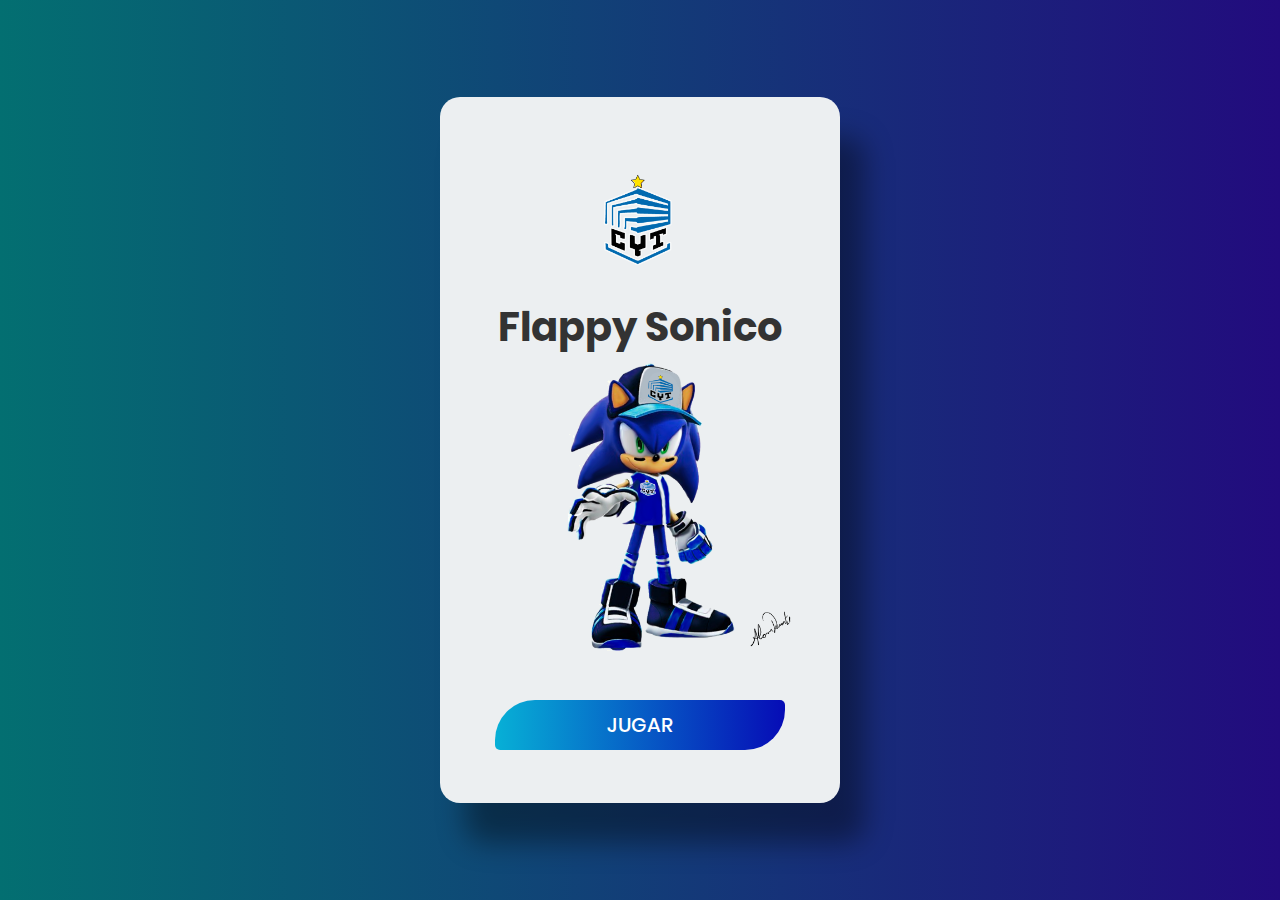
<file: index.html>
<!doctype html>
<html>
<head>
    <link rel="shortcut icon" href="#" />
    <!-- Required meta tags -->
    <meta charset="utf-8">
    <meta name="viewport" content="width=device-width, initial-scale=1, shrink-to-fit=no, user-scalable=no">
    <title>Flappy Sonico</title>
    <link rel="shortcut icon" href="img/cyt.png">
    <link rel="stylesheet" href="bootstrap/css/bootstrap.min.css">
    <link rel="stylesheet" href="estilos.css">
    <link rel="stylesheet" href="plugins/sweetalert2/sweetalert2.min.css">        
    
    <link rel="stylesheet" type="text/css" href="fuentes/iconic/css/material-design-iconic-font.min.css">
    
</head>

<body>
<style>
        .imagen-lateral {
            top: 5; /* Ajusta el valor según tus necesidades */
            left: 0;
            width: 80px; /* Ajusta el ancho según tus necesidades */
            height: auto; /* Ajusta la altura según tus necesidades */
            margin-bottom: 30px;
            margin-left: 35%;
            margin-right: auto;
        
        }
        .imagen-sonico {
            top: 5; /* Ajusta el valor según tus necesidades */
            left: 0;
            width: 300px; /* Ajusta el ancho según tus necesidades */
            height: auto; /* Ajusta la altura según tus necesidades */
            margin-bottom: 30px;
            margin-left: 2%;
            margin-right: auto;
        }
</style>
  <div class="container-login">
    
    <div class="wrap-login">
        <form class="login-form validate-form" id="formLogin" action="" method="post">
        <img src="img/cyt_bueno con estrella_b.png" alt="Imagen lateral" class="imagen-lateral">
            <span class="login-form-title">Flappy Sonico</span>
            
            <img src="img/alto_sonicad.png" alt="Imagen lateral" class="imagen-sonico">


        </form>  
        <div class="container-login-form-btn">
            <div class="wrap-login-form-btn">
                <div class="login-form-bgbtn"></div>

                <button id="game-button" class="login-form-btn">Jugar</button>

            
            </div>
        </div>
    </div>
  </div>     

  <script>
    // Función para manejar el evento click del botón
    function handleButtonClick() {
      console.log("a");
      window.location.href = "game.html";
    }

    // Agregar el evento click al botón
    var gameButton = document.getElementById('game-button');
    gameButton.addEventListener('click', handleButtonClick);
  </script>

</body>
</html>
</file>
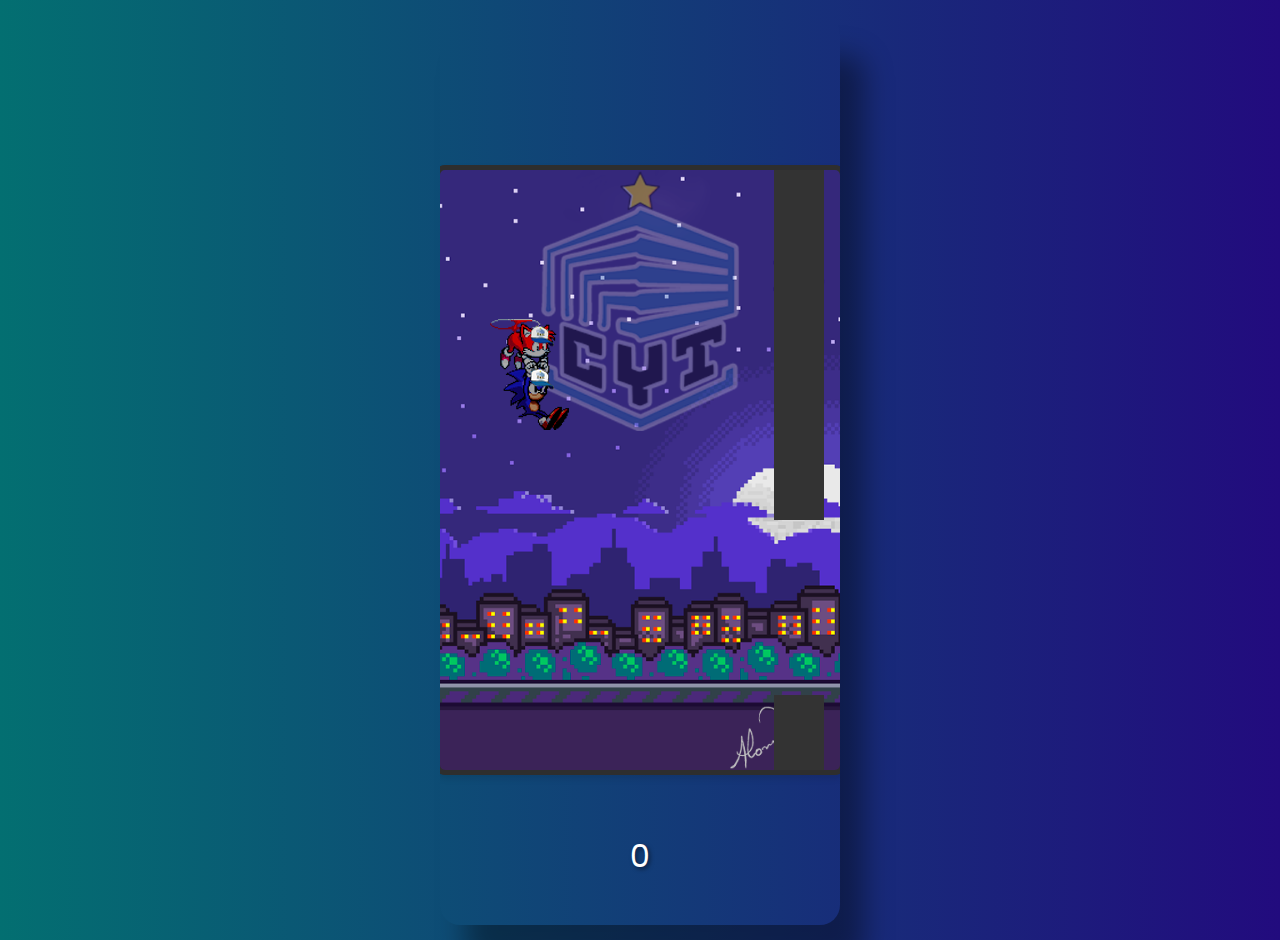
<file: game.html>
<!doctype html>
<html>
    <head>
        <link rel="shortcut icon" href="#" />
        <!-- Required meta tags -->
        <meta charset="utf-8">
        <meta name="viewport" content="width=device-width, initial-scale=1, shrink-to-fit=no, user-scalable=no">
        <title>Flappy Sonico</title>
        <link rel="shortcut icon" href="img/cyt.png">
        <link rel="stylesheet" href="bootstrap/css/bootstrap.min.css">
        <link rel="stylesheet" href="estilos.css">
        <link rel="stylesheet" href="plugins/sweetalert2/sweetalert2.min.css">        
        
        <link rel="stylesheet" type="text/css" href="fuentes/iconic/css/material-design-iconic-font.min.css">
        
    </head>
    
    <body>
    <style>
        .imagen-lateral {

            top: 5; /* Ajusta el valor según tus necesidades */
            left: 0;
            width: 300px; /* Ajusta el ancho según tus necesidades */
            height: auto; /* Ajusta la altura según tus necesidades */
            margin-bottom: 30px;
        }

        .button-reset {
            background-color: #2e2e2e;
            border: none;
            border-radius: 5px;
            color: #fff;
            cursor: pointer;
            font-size: 1em;
            padding: 15px 30px;
            box-shadow: 0 4px 6px rgba(0, 0, 0, 0.1);
            transition: all 0.25s ease;

        }
    </style>
      <div class="container-login">
        
        <div class="wrap-game">

                
                <!-- <div class="wrap-input100" data-validate = "Usuario incorrecto">
                    <input class="input100" type="text" id="usuario" name="usuario" placeholder="Usuario">
                    <span class="focus-efecto"></span>
                </div>
                
                <div class="wrap-input100" data-validate="Password incorrecto">
                    <input class="input100" type="password" id="password" name="password" placeholder="Password">
                    <span class="focus-efecto"></span>
                </div>
                 -->

                 <div class="container">
                    <div>
                    <div id="end-menu">
                        <h1>Termino</h1>
                        <p> Puntaje: <span id="end-score"></span></p>
                        <p> Mejor: <span id="best-score"></span></p>
                        <div class="container-login-form-btn">
                            <div class="wrap-login-form-btn">
                                <div class="login-form-bgbtn"></div>
                
                                <button id="restart-button"  class="login-form-btn">Reanudar</button >
                
                            
                            </div>
                        </div>
                        
                    </div>
            
                    <div id="game-container">
                        <div id="score-display">0</div>
                        <canvas id="game-canvas" width="400" height="600"></canvas>
                        
                    </div>
                </div>
                </div>
                




            
        </div>





    </div>     
        
        

     <script src="game.js"></script>    
    </body>
</html>
</file>
<file: estilos.css>
@font-face {
  font-family: Poppins-Regular;
  src: url('fuentes/poppins/Poppins-Regular.ttf'); 
}

@font-face {
  font-family: Poppins-Medium;
  src: url('fuentes/poppins/Poppins-Medium.ttf'); 
}

@font-face {
  font-family: Poppins-Bold;
  src: url('fuentes/poppins/Poppins-Bold.ttf'); 
}

@font-face {
  font-family: Poppins-SemiBold;
  src: url('fuentes/poppins/Poppins-SemiBold.ttf'); 
}

*{
	margin: 0px; 
	padding: 0px; 
	box-sizing: border-box;
}

body, html {
	height: 100%;
	font-family: Poppins-Regular, sans-serif;
}


input {
	outline: none;
	border: none;
}

button {
	outline: none !important;
	border: none;
	background: transparent;
}

button:hover {
	cursor: pointer;
}

/*-- contenedor del Login--*/

.container-login {
  width: 100%;  
  min-height: 100vh;
  display: -webkit-flex;
  display: flex;
  flex-wrap: wrap;
  justify-content: center;
  align-items: center;
  padding: 15px;
  background: -webkit-linear-gradient(to right, #08898b, #2207ba);
  background: linear-gradient(to right, #036f71, #220b7e);
}

.wrap-login {
  width: 400px;
  background: #eceff1;
  border-radius: 20px;
  overflow: hidden;
  padding: 77px 55px 53px 55px;
  -webkit-box-shadow: 25px 40px 28px 0px rgba(0, 0, 0, 0.38);
 /* box-shadow: eje-x | eje-y | blur-radius | color */
}

.wrap-game {
  width: 400px;
  /* background: #eceff1; */
  border-radius: 20px;
  overflow: hidden;
  padding: 5px 10px;
  opacity: 1;
  -webkit-box-shadow: 25px 40px 28px 0px rgba(0, 0, 0, 0.38);
 /* box-shadow: eje-x | eje-y | blur-radius | color */
}
/*----Formulario de user y password----*/

.login-form {
  width: 100%;
}

.login-form-title {
  display: block;
  font-family: Poppins-Bold;
  font-size: 40px;
  color: #333333;
  line-height: 1.5;
  text-align: center;
}


/*------------------------------------------------------------------
[ Input ]*/

.wrap-input100 {
  width: 100%;
  position: relative;
  border-bottom: 2px solid #adadad;
  margin-bottom: 37px;
}

.input100 {
  font-family: Poppins-Regular;
  font-size: 15px;
  color: #555555;
  line-height: 1.2;

  display: block;
  width: 100%;
  height: 45px;
  background: transparent;
  padding: 0 5px;
}

/*---------------------------------------------*/ 
.focus-efecto {
  position: absolute;
  display: block;
  width: 100%;
  height: 100%;
  top: 0;
  left: 0;
  pointer-events: none;
}

.focus-efecto::before {
  content: "";
  display: block;
  position: absolute;
  bottom: -2px;
  left: 0;
  width: 0;
  height: 4px; /*ancho de la linea que hace el efecto de barra de progeso en el input al hacer foco*/

  -webkit-transition: all 0.4s;
  -o-transition: all 0.4s;
  -moz-transition: all 0.4s;
  transition: all 0.4s;

  background: #6a7dfe;
  background: -webkit-linear-gradient(left, #036f71, #170997);
  background: -o-linear-gradient(left, #05657a, #1e13b0);
  background: -moz-linear-gradient(left, #015e72, #06088a);
  background: linear-gradient(left, #035f74, #1c056e);
}

.focus-efecto::after {
  font-family: Poppins-Regular;
  font-size: 15px;
  color: #999999;
  line-height: 1.2;

  content: attr(data-placeholder);
  display: block;
  width: 100%;
  position: absolute;
  top: 16px;
  left: 0px;
  padding-left: 5px;

  -webkit-transition: all 0.4s;
  -o-transition: all 0.4s;
  -moz-transition: all 0.4s;
  transition: all 0.4s;
}

.input100:focus + .focus-efecto::after {
  top: -15px;
}

.input100:focus + .focus-efecto::before {
  width: 100%;
}

.has-val.input100 + .focus-efecto::after {
  top: -15px;
}

.has-val.input100 + .focus-efecto::before {
  width: 100%;
}

/*---------------------------------------------*/


/*------------------------------------------------------------------
[ Button ]*/
.container-login-form-btn {
  display: -webkit-box;
  display: -webkit-flex;
  display: -moz-box;
  display: -ms-flexbox;
  display: flex;
  flex-wrap: wrap;
  justify-content: center;
  padding-top: 13px;
}

.wrap-login-form-btn {
  width: 100%;
  display: block;
  position: relative;
  z-index: 1;
  border-radius: 40px 5px;
  overflow: hidden;
  margin: 0 auto;
}

.login-form-bgbtn {
  position: absolute;
  z-index: -1;
  width: 300%;
  height: 100%;
  background: #a64bf4;
  background: -webkit-linear-gradient(right, #0a829d, #060cb6, #07b0d6, #3b07bd);
  background: -o-linear-gradient(right, #03687f, #3e13a4, #057690, #1f0e928e);
  background: -moz-linear-gradient(right, #075263, #3206ad, #065668, #080a8d);
  background: linear-gradient(right, #024c5c, #100b27, #0a91b0, #10017e);
  top: 0;
  left: -100%;


}

.login-form-btn {
  font-family: Poppins-Medium;
  font-size: 20px;
  color: #fff;
  line-height: 1.2;
  text-transform: uppercase;

  display: -webkit-box;
  display: -webkit-flex;
  display: -moz-box;
  display: -ms-flexbox;
  display: flex;
  justify-content: center;
  align-items: center;
  padding: 0 20px;
  width: 100%;
  height: 50px;
}

.wrap-login-form-btn:hover .login-form-bgbtn {
  left: 0;
}


/*--- Para dispositivos small responsive ---*/

@media (max-width: 576px) {
  .wrap-login {
    padding: 77px 15px 33px 15px;
  }
}




canvas {
  border: 5px solid #2e2e2e;
  border-radius: 10px;
  display: block;
  margin: 50px auto;
  box-shadow: 0 4px 6px rgba(0, 0, 0, 0.1);
  background-image: url('img/fondonoche.png');
  background-size: 100%;
  background-repeat: no-repeat;
  z-index: 1;
}

.container {
  display: flex;
  justify-content: center;
  align-items: center;
  width: 100%;
  height: 100vh;
}

#end-menu {
  display: none;
  margin: 50px auto;
  width: 200px;
  padding: 20px;
  text-align: center;
  background-color: white;
  border-radius: 5px;
  box-shadow: 0 4px 6px rgba(0, 0, 0, 0.1);
  position: absolute;
  top: 50%;
  left: 50%;
  transform: translate(-50%, -50%);
  z-index: 1000;
}

#inicio-menu {
  position: absolute;
  right: 50%;
  top: 50%;
  transform: translate(50%, -50%);
  height: 60vh;
  width: 70vw;
  text-align: center;
  background-color: white;
  border-radius: 5px;
  box-shadow: 0 4px 6px rgba(0, 0, 0, 0.1);
}

#score-display {
  position: absolute;
  bottom: 20px;
  left: 50%;
  transform: translateX(-50%);
  color: white;
  font-size: 2em;
  text-align: center;
  text-shadow: 2px 2px 4px rgba(0, 0, 0, 0.5);
}



button:hover {
  background-color: #333;
  transform: translateY(-2px);
  box-shadow: 0 2px 4px rgba(0, 0, 0, 0.1);
}

#button-container {
  display: flex;
  justify-content: center;
}

#space-button {
  background-color: #333;
}



.container {
display: flex;
flex-direction: column;
justify-content: center;
align-items: center;
height: 100vh;
}
</file>
<file: fuentes/iconic/css/material-design-iconic-font.min.css>
@font-face{font-family:Material-Design-Iconic-Font;src:url(../fonts/Material-Design-Iconic-Font.woff2?v=2.2.0) format('woff2'),url(../fonts/Material-Design-Iconic-Font.woff?v=2.2.0) format('woff'),url(../fonts/Material-Design-Iconic-Font.ttf?v=2.2.0) format('truetype')}.zmdi{display:inline-block;font:normal normal normal 14px/1 'Material-Design-Iconic-Font';font-size:inherit;text-rendering:auto;-webkit-font-smoothing:antialiased;-moz-osx-font-smoothing:grayscale}.zmdi-hc-lg{font-size:1.33333333em;line-height:.75em;vertical-align:-15%}.zmdi-hc-2x{font-size:2em}.zmdi-hc-3x{font-size:3em}.zmdi-hc-4x{font-size:4em}.zmdi-hc-5x{font-size:5em}.zmdi-hc-fw{width:1.28571429em;text-align:center}.zmdi-hc-ul{padding-left:0;margin-left:2.14285714em;list-style-type:none}.zmdi-hc-ul>li{position:relative}.zmdi-hc-li{position:absolute;left:-2.14285714em;width:2.14285714em;top:.14285714em;text-align:center}.zmdi-hc-li.zmdi-hc-lg{left:-1.85714286em}.zmdi-hc-border{padding:.1em .25em;border:solid .1em #9e9e9e;border-radius:2px}.zmdi-hc-border-circle{padding:.1em .25em;border:solid .1em #9e9e9e;border-radius:50%}.zmdi.pull-left{float:left;margin-right:.15em}.zmdi.pull-right{float:right;margin-left:.15em}.zmdi-hc-spin{-webkit-animation:zmdi-spin 1.5s infinite linear;animation:zmdi-spin 1.5s infinite linear}.zmdi-hc-spin-reverse{-webkit-animation:zmdi-spin-reverse 1.5s infinite linear;animation:zmdi-spin-reverse 1.5s infinite linear}@-webkit-keyframes zmdi-spin{0%{-webkit-transform:rotate(0deg);transform:rotate(0deg)}100%{-webkit-transform:rotate(359deg);transform:rotate(359deg)}}@keyframes zmdi-spin{0%{-webkit-transform:rotate(0deg);transform:rotate(0deg)}100%{-webkit-transform:rotate(359deg);transform:rotate(359deg)}}@-webkit-keyframes zmdi-spin-reverse{0%{-webkit-transform:rotate(0deg);transform:rotate(0deg)}100%{-webkit-transform:rotate(-359deg);transform:rotate(-359deg)}}@keyframes zmdi-spin-reverse{0%{-webkit-transform:rotate(0deg);transform:rotate(0deg)}100%{-webkit-transform:rotate(-359deg);transform:rotate(-359deg)}}.zmdi-hc-rotate-90{-webkit-transform:rotate(90deg);-ms-transform:rotate(90deg);transform:rotate(90deg)}.zmdi-hc-rotate-180{-webkit-transform:rotate(180deg);-ms-transform:rotate(180deg);transform:rotate(180deg)}.zmdi-hc-rotate-270{-webkit-transform:rotate(270deg);-ms-transform:rotate(270deg);transform:rotate(270deg)}.zmdi-hc-flip-horizontal{-webkit-transform:scale(-1,1);-ms-transform:scale(-1,1);transform:scale(-1,1)}.zmdi-hc-flip-vertical{-webkit-transform:scale(1,-1);-ms-transform:scale(1,-1);transform:scale(1,-1)}.zmdi-hc-stack{position:relative;display:inline-block;width:2em;height:2em;line-height:2em;vertical-align:middle}.zmdi-hc-stack-1x,.zmdi-hc-stack-2x{position:absolute;left:0;width:100%;text-align:center}.zmdi-hc-stack-1x{line-height:inherit}.zmdi-hc-stack-2x{font-size:2em}.zmdi-hc-inverse{color:#fff}.zmdi-3d-rotation:before{content:'\f101'}.zmdi-airplane-off:before{content:'\f102'}.zmdi-airplane:before{content:'\f103'}.zmdi-album:before{content:'\f104'}.zmdi-archive:before{content:'\f105'}.zmdi-assignment-account:before{content:'\f106'}.zmdi-assignment-alert:before{content:'\f107'}.zmdi-assignment-check:before{content:'\f108'}.zmdi-assignment-o:before{content:'\f109'}.zmdi-assignment-return:before{content:'\f10a'}.zmdi-assignment-returned:before{content:'\f10b'}.zmdi-assignment:before{content:'\f10c'}.zmdi-attachment-alt:before{content:'\f10d'}.zmdi-attachment:before{content:'\f10e'}.zmdi-audio:before{content:'\f10f'}.zmdi-badge-check:before{content:'\f110'}.zmdi-balance-wallet:before{content:'\f111'}.zmdi-balance:before{content:'\f112'}.zmdi-battery-alert:before{content:'\f113'}.zmdi-battery-flash:before{content:'\f114'}.zmdi-battery-unknown:before{content:'\f115'}.zmdi-battery:before{content:'\f116'}.zmdi-bike:before{content:'\f117'}.zmdi-block-alt:before{content:'\f118'}.zmdi-block:before{content:'\f119'}.zmdi-boat:before{content:'\f11a'}.zmdi-book-image:before{content:'\f11b'}.zmdi-book:before{content:'\f11c'}.zmdi-bookmark-outline:before{content:'\f11d'}.zmdi-bookmark:before{content:'\f11e'}.zmdi-brush:before{content:'\f11f'}.zmdi-bug:before{content:'\f120'}.zmdi-bus:before{content:'\f121'}.zmdi-cake:before{content:'\f122'}.zmdi-car-taxi:before{content:'\f123'}.zmdi-car-wash:before{content:'\f124'}.zmdi-car:before{content:'\f125'}.zmdi-card-giftcard:before{content:'\f126'}.zmdi-card-membership:before{content:'\f127'}.zmdi-card-travel:before{content:'\f128'}.zmdi-card:before{content:'\f129'}.zmdi-case-check:before{content:'\f12a'}.zmdi-case-download:before{content:'\f12b'}.zmdi-case-play:before{content:'\f12c'}.zmdi-case:before{content:'\f12d'}.zmdi-cast-connected:before{content:'\f12e'}.zmdi-cast:before{content:'\f12f'}.zmdi-chart-donut:before{content:'\f130'}.zmdi-chart:before{content:'\f131'}.zmdi-city-alt:before{content:'\f132'}.zmdi-city:before{content:'\f133'}.zmdi-close-circle-o:before{content:'\f134'}.zmdi-close-circle:before{content:'\f135'}.zmdi-close:before{content:'\f136'}.zmdi-cocktail:before{content:'\f137'}.zmdi-code-setting:before{content:'\f138'}.zmdi-code-smartphone:before{content:'\f139'}.zmdi-code:before{content:'\f13a'}.zmdi-coffee:before{content:'\f13b'}.zmdi-collection-bookmark:before{content:'\f13c'}.zmdi-collection-case-play:before{content:'\f13d'}.zmdi-collection-folder-image:before{content:'\f13e'}.zmdi-collection-image-o:before{content:'\f13f'}.zmdi-collection-image:before{content:'\f140'}.zmdi-collection-item-1:before{content:'\f141'}.zmdi-collection-item-2:before{content:'\f142'}.zmdi-collection-item-3:before{content:'\f143'}.zmdi-collection-item-4:before{content:'\f144'}.zmdi-collection-item-5:before{content:'\f145'}.zmdi-collection-item-6:before{content:'\f146'}.zmdi-collection-item-7:before{content:'\f147'}.zmdi-collection-item-8:before{content:'\f148'}.zmdi-collection-item-9-plus:before{content:'\f149'}.zmdi-collection-item-9:before{content:'\f14a'}.zmdi-collection-item:before{content:'\f14b'}.zmdi-collection-music:before{content:'\f14c'}.zmdi-collection-pdf:before{content:'\f14d'}.zmdi-collection-plus:before{content:'\f14e'}.zmdi-collection-speaker:before{content:'\f14f'}.zmdi-collection-text:before{content:'\f150'}.zmdi-collection-video:before{content:'\f151'}.zmdi-compass:before{content:'\f152'}.zmdi-cutlery:before{content:'\f153'}.zmdi-delete:before{content:'\f154'}.zmdi-dialpad:before{content:'\f155'}.zmdi-dns:before{content:'\f156'}.zmdi-drink:before{content:'\f157'}.zmdi-edit:before{content:'\f158'}.zmdi-email-open:before{content:'\f159'}.zmdi-email:before{content:'\f15a'}.zmdi-eye-off:before{content:'\f15b'}.zmdi-eye:before{content:'\f15c'}.zmdi-eyedropper:before{content:'\f15d'}.zmdi-favorite-outline:before{content:'\f15e'}.zmdi-favorite:before{content:'\f15f'}.zmdi-filter-list:before{content:'\f160'}.zmdi-fire:before{content:'\f161'}.zmdi-flag:before{content:'\f162'}.zmdi-flare:before{content:'\f163'}.zmdi-flash-auto:before{content:'\f164'}.zmdi-flash-off:before{content:'\f165'}.zmdi-flash:before{content:'\f166'}.zmdi-flip:before{content:'\f167'}.zmdi-flower-alt:before{content:'\f168'}.zmdi-flower:before{content:'\f169'}.zmdi-font:before{content:'\f16a'}.zmdi-fullscreen-alt:before{content:'\f16b'}.zmdi-fullscreen-exit:before{content:'\f16c'}.zmdi-fullscreen:before{content:'\f16d'}.zmdi-functions:before{content:'\f16e'}.zmdi-gas-station:before{content:'\f16f'}.zmdi-gesture:before{content:'\f170'}.zmdi-globe-alt:before{content:'\f171'}.zmdi-globe-lock:before{content:'\f172'}.zmdi-globe:before{content:'\f173'}.zmdi-graduation-cap:before{content:'\f174'}.zmdi-home:before{content:'\f175'}.zmdi-hospital-alt:before{content:'\f176'}.zmdi-hospital:before{content:'\f177'}.zmdi-hotel:before{content:'\f178'}.zmdi-hourglass-alt:before{content:'\f179'}.zmdi-hourglass-outline:before{content:'\f17a'}.zmdi-hourglass:before{content:'\f17b'}.zmdi-http:before{content:'\f17c'}.zmdi-image-alt:before{content:'\f17d'}.zmdi-image-o:before{content:'\f17e'}.zmdi-image:before{content:'\f17f'}.zmdi-inbox:before{content:'\f180'}.zmdi-invert-colors-off:before{content:'\f181'}.zmdi-invert-colors:before{content:'\f182'}.zmdi-key:before{content:'\f183'}.zmdi-label-alt-outline:before{content:'\f184'}.zmdi-label-alt:before{content:'\f185'}.zmdi-label-heart:before{content:'\f186'}.zmdi-label:before{content:'\f187'}.zmdi-labels:before{content:'\f188'}.zmdi-lamp:before{content:'\f189'}.zmdi-landscape:before{content:'\f18a'}.zmdi-layers-off:before{content:'\f18b'}.zmdi-layers:before{content:'\f18c'}.zmdi-library:before{content:'\f18d'}.zmdi-link:before{content:'\f18e'}.zmdi-lock-open:before{content:'\f18f'}.zmdi-lock-outline:before{content:'\f190'}.zmdi-lock:before{content:'\f191'}.zmdi-mail-reply-all:before{content:'\f192'}.zmdi-mail-reply:before{content:'\f193'}.zmdi-mail-send:before{content:'\f194'}.zmdi-mall:before{content:'\f195'}.zmdi-map:before{content:'\f196'}.zmdi-menu:before{content:'\f197'}.zmdi-money-box:before{content:'\f198'}.zmdi-money-off:before{content:'\f199'}.zmdi-money:before{content:'\f19a'}.zmdi-more-vert:before{content:'\f19b'}.zmdi-more:before{content:'\f19c'}.zmdi-movie-alt:before{content:'\f19d'}.zmdi-movie:before{content:'\f19e'}.zmdi-nature-people:before{content:'\f19f'}.zmdi-nature:before{content:'\f1a0'}.zmdi-navigation:before{content:'\f1a1'}.zmdi-open-in-browser:before{content:'\f1a2'}.zmdi-open-in-new:before{content:'\f1a3'}.zmdi-palette:before{content:'\f1a4'}.zmdi-parking:before{content:'\f1a5'}.zmdi-pin-account:before{content:'\f1a6'}.zmdi-pin-assistant:before{content:'\f1a7'}.zmdi-pin-drop:before{content:'\f1a8'}.zmdi-pin-help:before{content:'\f1a9'}.zmdi-pin-off:before{content:'\f1aa'}.zmdi-pin:before{content:'\f1ab'}.zmdi-pizza:before{content:'\f1ac'}.zmdi-plaster:before{content:'\f1ad'}.zmdi-power-setting:before{content:'\f1ae'}.zmdi-power:before{content:'\f1af'}.zmdi-print:before{content:'\f1b0'}.zmdi-puzzle-piece:before{content:'\f1b1'}.zmdi-quote:before{content:'\f1b2'}.zmdi-railway:before{content:'\f1b3'}.zmdi-receipt:before{content:'\f1b4'}.zmdi-refresh-alt:before{content:'\f1b5'}.zmdi-refresh-sync-alert:before{content:'\f1b6'}.zmdi-refresh-sync-off:before{content:'\f1b7'}.zmdi-refresh-sync:before{content:'\f1b8'}.zmdi-refresh:before{content:'\f1b9'}.zmdi-roller:before{content:'\f1ba'}.zmdi-ruler:before{content:'\f1bb'}.zmdi-scissors:before{content:'\f1bc'}.zmdi-screen-rotation-lock:before{content:'\f1bd'}.zmdi-screen-rotation:before{content:'\f1be'}.zmdi-search-for:before{content:'\f1bf'}.zmdi-search-in-file:before{content:'\f1c0'}.zmdi-search-in-page:before{content:'\f1c1'}.zmdi-search-replace:before{content:'\f1c2'}.zmdi-search:before{content:'\f1c3'}.zmdi-seat:before{content:'\f1c4'}.zmdi-settings-square:before{content:'\f1c5'}.zmdi-settings:before{content:'\f1c6'}.zmdi-shield-check:before{content:'\f1c7'}.zmdi-shield-security:before{content:'\f1c8'}.zmdi-shopping-basket:before{content:'\f1c9'}.zmdi-shopping-cart-plus:before{content:'\f1ca'}.zmdi-shopping-cart:before{content:'\f1cb'}.zmdi-sign-in:before{content:'\f1cc'}.zmdi-sort-amount-asc:before{content:'\f1cd'}.zmdi-sort-amount-desc:before{content:'\f1ce'}.zmdi-sort-asc:before{content:'\f1cf'}.zmdi-sort-desc:before{content:'\f1d0'}.zmdi-spellcheck:before{content:'\f1d1'}.zmdi-storage:before{content:'\f1d2'}.zmdi-store-24:before{content:'\f1d3'}.zmdi-store:before{content:'\f1d4'}.zmdi-subway:before{content:'\f1d5'}.zmdi-sun:before{content:'\f1d6'}.zmdi-tab-unselected:before{content:'\f1d7'}.zmdi-tab:before{content:'\f1d8'}.zmdi-tag-close:before{content:'\f1d9'}.zmdi-tag-more:before{content:'\f1da'}.zmdi-tag:before{content:'\f1db'}.zmdi-thumb-down:before{content:'\f1dc'}.zmdi-thumb-up-down:before{content:'\f1dd'}.zmdi-thumb-up:before{content:'\f1de'}.zmdi-ticket-star:before{content:'\f1df'}.zmdi-toll:before{content:'\f1e0'}.zmdi-toys:before{content:'\f1e1'}.zmdi-traffic:before{content:'\f1e2'}.zmdi-translate:before{content:'\f1e3'}.zmdi-triangle-down:before{content:'\f1e4'}.zmdi-triangle-up:before{content:'\f1e5'}.zmdi-truck:before{content:'\f1e6'}.zmdi-turning-sign:before{content:'\f1e7'}.zmdi-wallpaper:before{content:'\f1e8'}.zmdi-washing-machine:before{content:'\f1e9'}.zmdi-window-maximize:before{content:'\f1ea'}.zmdi-window-minimize:before{content:'\f1eb'}.zmdi-window-restore:before{content:'\f1ec'}.zmdi-wrench:before{content:'\f1ed'}.zmdi-zoom-in:before{content:'\f1ee'}.zmdi-zoom-out:before{content:'\f1ef'}.zmdi-alert-circle-o:before{content:'\f1f0'}.zmdi-alert-circle:before{content:'\f1f1'}.zmdi-alert-octagon:before{content:'\f1f2'}.zmdi-alert-polygon:before{content:'\f1f3'}.zmdi-alert-triangle:before{content:'\f1f4'}.zmdi-help-outline:before{content:'\f1f5'}.zmdi-help:before{content:'\f1f6'}.zmdi-info-outline:before{content:'\f1f7'}.zmdi-info:before{content:'\f1f8'}.zmdi-notifications-active:before{content:'\f1f9'}.zmdi-notifications-add:before{content:'\f1fa'}.zmdi-notifications-none:before{content:'\f1fb'}.zmdi-notifications-off:before{content:'\f1fc'}.zmdi-notifications-paused:before{content:'\f1fd'}.zmdi-notifications:before{content:'\f1fe'}.zmdi-account-add:before{content:'\f1ff'}.zmdi-account-box-mail:before{content:'\f200'}.zmdi-account-box-o:before{content:'\f201'}.zmdi-account-box-phone:before{content:'\f202'}.zmdi-account-box:before{content:'\f203'}.zmdi-account-calendar:before{content:'\f204'}.zmdi-account-circle:before{content:'\f205'}.zmdi-account-o:before{content:'\f206'}.zmdi-account:before{content:'\f207'}.zmdi-accounts-add:before{content:'\f208'}.zmdi-accounts-alt:before{content:'\f209'}.zmdi-accounts-list-alt:before{content:'\f20a'}.zmdi-accounts-list:before{content:'\f20b'}.zmdi-accounts-outline:before{content:'\f20c'}.zmdi-accounts:before{content:'\f20d'}.zmdi-face:before{content:'\f20e'}.zmdi-female:before{content:'\f20f'}.zmdi-male-alt:before{content:'\f210'}.zmdi-male-female:before{content:'\f211'}.zmdi-male:before{content:'\f212'}.zmdi-mood-bad:before{content:'\f213'}.zmdi-mood:before{content:'\f214'}.zmdi-run:before{content:'\f215'}.zmdi-walk:before{content:'\f216'}.zmdi-cloud-box:before{content:'\f217'}.zmdi-cloud-circle:before{content:'\f218'}.zmdi-cloud-done:before{content:'\f219'}.zmdi-cloud-download:before{content:'\f21a'}.zmdi-cloud-off:before{content:'\f21b'}.zmdi-cloud-outline-alt:before{content:'\f21c'}.zmdi-cloud-outline:before{content:'\f21d'}.zmdi-cloud-upload:before{content:'\f21e'}.zmdi-cloud:before{content:'\f21f'}.zmdi-download:before{content:'\f220'}.zmdi-file-plus:before{content:'\f221'}.zmdi-file-text:before{content:'\f222'}.zmdi-file:before{content:'\f223'}.zmdi-folder-outline:before{content:'\f224'}.zmdi-folder-person:before{content:'\f225'}.zmdi-folder-star-alt:before{content:'\f226'}.zmdi-folder-star:before{content:'\f227'}.zmdi-folder:before{content:'\f228'}.zmdi-gif:before{content:'\f229'}.zmdi-upload:before{content:'\f22a'}.zmdi-border-all:before{content:'\f22b'}.zmdi-border-bottom:before{content:'\f22c'}.zmdi-border-clear:before{content:'\f22d'}.zmdi-border-color:before{content:'\f22e'}.zmdi-border-horizontal:before{content:'\f22f'}.zmdi-border-inner:before{content:'\f230'}.zmdi-border-left:before{content:'\f231'}.zmdi-border-outer:before{content:'\f232'}.zmdi-border-right:before{content:'\f233'}.zmdi-border-style:before{content:'\f234'}.zmdi-border-top:before{content:'\f235'}.zmdi-border-vertical:before{content:'\f236'}.zmdi-copy:before{content:'\f237'}.zmdi-crop:before{content:'\f238'}.zmdi-format-align-center:before{content:'\f239'}.zmdi-format-align-justify:before{content:'\f23a'}.zmdi-format-align-left:before{content:'\f23b'}.zmdi-format-align-right:before{content:'\f23c'}.zmdi-format-bold:before{content:'\f23d'}.zmdi-format-clear-all:before{content:'\f23e'}.zmdi-format-clear:before{content:'\f23f'}.zmdi-format-color-fill:before{content:'\f240'}.zmdi-format-color-reset:before{content:'\f241'}.zmdi-format-color-text:before{content:'\f242'}.zmdi-format-indent-decrease:before{content:'\f243'}.zmdi-format-indent-increase:before{content:'\f244'}.zmdi-format-italic:before{content:'\f245'}.zmdi-format-line-spacing:before{content:'\f246'}.zmdi-format-list-bulleted:before{content:'\f247'}.zmdi-format-list-numbered:before{content:'\f248'}.zmdi-format-ltr:before{content:'\f249'}.zmdi-format-rtl:before{content:'\f24a'}.zmdi-format-size:before{content:'\f24b'}.zmdi-format-strikethrough-s:before{content:'\f24c'}.zmdi-format-strikethrough:before{content:'\f24d'}.zmdi-format-subject:before{content:'\f24e'}.zmdi-format-underlined:before{content:'\f24f'}.zmdi-format-valign-bottom:before{content:'\f250'}.zmdi-format-valign-center:before{content:'\f251'}.zmdi-format-valign-top:before{content:'\f252'}.zmdi-redo:before{content:'\f253'}.zmdi-select-all:before{content:'\f254'}.zmdi-space-bar:before{content:'\f255'}.zmdi-text-format:before{content:'\f256'}.zmdi-transform:before{content:'\f257'}.zmdi-undo:before{content:'\f258'}.zmdi-wrap-text:before{content:'\f259'}.zmdi-comment-alert:before{content:'\f25a'}.zmdi-comment-alt-text:before{content:'\f25b'}.zmdi-comment-alt:before{content:'\f25c'}.zmdi-comment-edit:before{content:'\f25d'}.zmdi-comment-image:before{content:'\f25e'}.zmdi-comment-list:before{content:'\f25f'}.zmdi-comment-more:before{content:'\f260'}.zmdi-comment-outline:before{content:'\f261'}.zmdi-comment-text-alt:before{content:'\f262'}.zmdi-comment-text:before{content:'\f263'}.zmdi-comment-video:before{content:'\f264'}.zmdi-comment:before{content:'\f265'}.zmdi-comments:before{content:'\f266'}.zmdi-check-all:before{content:'\f267'}.zmdi-check-circle-u:before{content:'\f268'}.zmdi-check-circle:before{content:'\f269'}.zmdi-check-square:before{content:'\f26a'}.zmdi-check:before{content:'\f26b'}.zmdi-circle-o:before{content:'\f26c'}.zmdi-circle:before{content:'\f26d'}.zmdi-dot-circle-alt:before{content:'\f26e'}.zmdi-dot-circle:before{content:'\f26f'}.zmdi-minus-circle-outline:before{content:'\f270'}.zmdi-minus-circle:before{content:'\f271'}.zmdi-minus-square:before{content:'\f272'}.zmdi-minus:before{content:'\f273'}.zmdi-plus-circle-o-duplicate:before{content:'\f274'}.zmdi-plus-circle-o:before{content:'\f275'}.zmdi-plus-circle:before{content:'\f276'}.zmdi-plus-square:before{content:'\f277'}.zmdi-plus:before{content:'\f278'}.zmdi-square-o:before{content:'\f279'}.zmdi-star-circle:before{content:'\f27a'}.zmdi-star-half:before{content:'\f27b'}.zmdi-star-outline:before{content:'\f27c'}.zmdi-star:before{content:'\f27d'}.zmdi-bluetooth-connected:before{content:'\f27e'}.zmdi-bluetooth-off:before{content:'\f27f'}.zmdi-bluetooth-search:before{content:'\f280'}.zmdi-bluetooth-setting:before{content:'\f281'}.zmdi-bluetooth:before{content:'\f282'}.zmdi-camera-add:before{content:'\f283'}.zmdi-camera-alt:before{content:'\f284'}.zmdi-camera-bw:before{content:'\f285'}.zmdi-camera-front:before{content:'\f286'}.zmdi-camera-mic:before{content:'\f287'}.zmdi-camera-party-mode:before{content:'\f288'}.zmdi-camera-rear:before{content:'\f289'}.zmdi-camera-roll:before{content:'\f28a'}.zmdi-camera-switch:before{content:'\f28b'}.zmdi-camera:before{content:'\f28c'}.zmdi-card-alert:before{content:'\f28d'}.zmdi-card-off:before{content:'\f28e'}.zmdi-card-sd:before{content:'\f28f'}.zmdi-card-sim:before{content:'\f290'}.zmdi-desktop-mac:before{content:'\f291'}.zmdi-desktop-windows:before{content:'\f292'}.zmdi-device-hub:before{content:'\f293'}.zmdi-devices-off:before{content:'\f294'}.zmdi-devices:before{content:'\f295'}.zmdi-dock:before{content:'\f296'}.zmdi-floppy:before{content:'\f297'}.zmdi-gamepad:before{content:'\f298'}.zmdi-gps-dot:before{content:'\f299'}.zmdi-gps-off:before{content:'\f29a'}.zmdi-gps:before{content:'\f29b'}.zmdi-headset-mic:before{content:'\f29c'}.zmdi-headset:before{content:'\f29d'}.zmdi-input-antenna:before{content:'\f29e'}.zmdi-input-composite:before{content:'\f29f'}.zmdi-input-hdmi:before{content:'\f2a0'}.zmdi-input-power:before{content:'\f2a1'}.zmdi-input-svideo:before{content:'\f2a2'}.zmdi-keyboard-hide:before{content:'\f2a3'}.zmdi-keyboard:before{content:'\f2a4'}.zmdi-laptop-chromebook:before{content:'\f2a5'}.zmdi-laptop-mac:before{content:'\f2a6'}.zmdi-laptop:before{content:'\f2a7'}.zmdi-mic-off:before{content:'\f2a8'}.zmdi-mic-outline:before{content:'\f2a9'}.zmdi-mic-setting:before{content:'\f2aa'}.zmdi-mic:before{content:'\f2ab'}.zmdi-mouse:before{content:'\f2ac'}.zmdi-network-alert:before{content:'\f2ad'}.zmdi-network-locked:before{content:'\f2ae'}.zmdi-network-off:before{content:'\f2af'}.zmdi-network-outline:before{content:'\f2b0'}.zmdi-network-setting:before{content:'\f2b1'}.zmdi-network:before{content:'\f2b2'}.zmdi-phone-bluetooth:before{content:'\f2b3'}.zmdi-phone-end:before{content:'\f2b4'}.zmdi-phone-forwarded:before{content:'\f2b5'}.zmdi-phone-in-talk:before{content:'\f2b6'}.zmdi-phone-locked:before{content:'\f2b7'}.zmdi-phone-missed:before{content:'\f2b8'}.zmdi-phone-msg:before{content:'\f2b9'}.zmdi-phone-paused:before{content:'\f2ba'}.zmdi-phone-ring:before{content:'\f2bb'}.zmdi-phone-setting:before{content:'\f2bc'}.zmdi-phone-sip:before{content:'\f2bd'}.zmdi-phone:before{content:'\f2be'}.zmdi-portable-wifi-changes:before{content:'\f2bf'}.zmdi-portable-wifi-off:before{content:'\f2c0'}.zmdi-portable-wifi:before{content:'\f2c1'}.zmdi-radio:before{content:'\f2c2'}.zmdi-reader:before{content:'\f2c3'}.zmdi-remote-control-alt:before{content:'\f2c4'}.zmdi-remote-control:before{content:'\f2c5'}.zmdi-router:before{content:'\f2c6'}.zmdi-scanner:before{content:'\f2c7'}.zmdi-smartphone-android:before{content:'\f2c8'}.zmdi-smartphone-download:before{content:'\f2c9'}.zmdi-smartphone-erase:before{content:'\f2ca'}.zmdi-smartphone-info:before{content:'\f2cb'}.zmdi-smartphone-iphone:before{content:'\f2cc'}.zmdi-smartphone-landscape-lock:before{content:'\f2cd'}.zmdi-smartphone-landscape:before{content:'\f2ce'}.zmdi-smartphone-lock:before{content:'\f2cf'}.zmdi-smartphone-portrait-lock:before{content:'\f2d0'}.zmdi-smartphone-ring:before{content:'\f2d1'}.zmdi-smartphone-setting:before{content:'\f2d2'}.zmdi-smartphone-setup:before{content:'\f2d3'}.zmdi-smartphone:before{content:'\f2d4'}.zmdi-speaker:before{content:'\f2d5'}.zmdi-tablet-android:before{content:'\f2d6'}.zmdi-tablet-mac:before{content:'\f2d7'}.zmdi-tablet:before{content:'\f2d8'}.zmdi-tv-alt-play:before{content:'\f2d9'}.zmdi-tv-list:before{content:'\f2da'}.zmdi-tv-play:before{content:'\f2db'}.zmdi-tv:before{content:'\f2dc'}.zmdi-usb:before{content:'\f2dd'}.zmdi-videocam-off:before{content:'\f2de'}.zmdi-videocam-switch:before{content:'\f2df'}.zmdi-videocam:before{content:'\f2e0'}.zmdi-watch:before{content:'\f2e1'}.zmdi-wifi-alt-2:before{content:'\f2e2'}.zmdi-wifi-alt:before{content:'\f2e3'}.zmdi-wifi-info:before{content:'\f2e4'}.zmdi-wifi-lock:before{content:'\f2e5'}.zmdi-wifi-off:before{content:'\f2e6'}.zmdi-wifi-outline:before{content:'\f2e7'}.zmdi-wifi:before{content:'\f2e8'}.zmdi-arrow-left-bottom:before{content:'\f2e9'}.zmdi-arrow-left:before{content:'\f2ea'}.zmdi-arrow-merge:before{content:'\f2eb'}.zmdi-arrow-missed:before{content:'\f2ec'}.zmdi-arrow-right-top:before{content:'\f2ed'}.zmdi-arrow-right:before{content:'\f2ee'}.zmdi-arrow-split:before{content:'\f2ef'}.zmdi-arrows:before{content:'\f2f0'}.zmdi-caret-down-circle:before{content:'\f2f1'}.zmdi-caret-down:before{content:'\f2f2'}.zmdi-caret-left-circle:before{content:'\f2f3'}.zmdi-caret-left:before{content:'\f2f4'}.zmdi-caret-right-circle:before{content:'\f2f5'}.zmdi-caret-right:before{content:'\f2f6'}.zmdi-caret-up-circle:before{content:'\f2f7'}.zmdi-caret-up:before{content:'\f2f8'}.zmdi-chevron-down:before{content:'\f2f9'}.zmdi-chevron-left:before{content:'\f2fa'}.zmdi-chevron-right:before{content:'\f2fb'}.zmdi-chevron-up:before{content:'\f2fc'}.zmdi-forward:before{content:'\f2fd'}.zmdi-long-arrow-down:before{content:'\f2fe'}.zmdi-long-arrow-left:before{content:'\f2ff'}.zmdi-long-arrow-return:before{content:'\f300'}.zmdi-long-arrow-right:before{content:'\f301'}.zmdi-long-arrow-tab:before{content:'\f302'}.zmdi-long-arrow-up:before{content:'\f303'}.zmdi-rotate-ccw:before{content:'\f304'}.zmdi-rotate-cw:before{content:'\f305'}.zmdi-rotate-left:before{content:'\f306'}.zmdi-rotate-right:before{content:'\f307'}.zmdi-square-down:before{content:'\f308'}.zmdi-square-right:before{content:'\f309'}.zmdi-swap-alt:before{content:'\f30a'}.zmdi-swap-vertical-circle:before{content:'\f30b'}.zmdi-swap-vertical:before{content:'\f30c'}.zmdi-swap:before{content:'\f30d'}.zmdi-trending-down:before{content:'\f30e'}.zmdi-trending-flat:before{content:'\f30f'}.zmdi-trending-up:before{content:'\f310'}.zmdi-unfold-less:before{content:'\f311'}.zmdi-unfold-more:before{content:'\f312'}.zmdi-apps:before{content:'\f313'}.zmdi-grid-off:before{content:'\f314'}.zmdi-grid:before{content:'\f315'}.zmdi-view-agenda:before{content:'\f316'}.zmdi-view-array:before{content:'\f317'}.zmdi-view-carousel:before{content:'\f318'}.zmdi-view-column:before{content:'\f319'}.zmdi-view-comfy:before{content:'\f31a'}.zmdi-view-compact:before{content:'\f31b'}.zmdi-view-dashboard:before{content:'\f31c'}.zmdi-view-day:before{content:'\f31d'}.zmdi-view-headline:before{content:'\f31e'}.zmdi-view-list-alt:before{content:'\f31f'}.zmdi-view-list:before{content:'\f320'}.zmdi-view-module:before{content:'\f321'}.zmdi-view-quilt:before{content:'\f322'}.zmdi-view-stream:before{content:'\f323'}.zmdi-view-subtitles:before{content:'\f324'}.zmdi-view-toc:before{content:'\f325'}.zmdi-view-web:before{content:'\f326'}.zmdi-view-week:before{content:'\f327'}.zmdi-widgets:before{content:'\f328'}.zmdi-alarm-check:before{content:'\f329'}.zmdi-alarm-off:before{content:'\f32a'}.zmdi-alarm-plus:before{content:'\f32b'}.zmdi-alarm-snooze:before{content:'\f32c'}.zmdi-alarm:before{content:'\f32d'}.zmdi-calendar-alt:before{content:'\f32e'}.zmdi-calendar-check:before{content:'\f32f'}.zmdi-calendar-close:before{content:'\f330'}.zmdi-calendar-note:before{content:'\f331'}.zmdi-calendar:before{content:'\f332'}.zmdi-time-countdown:before{content:'\f333'}.zmdi-time-interval:before{content:'\f334'}.zmdi-time-restore-setting:before{content:'\f335'}.zmdi-time-restore:before{content:'\f336'}.zmdi-time:before{content:'\f337'}.zmdi-timer-off:before{content:'\f338'}.zmdi-timer:before{content:'\f339'}.zmdi-android-alt:before{content:'\f33a'}.zmdi-android:before{content:'\f33b'}.zmdi-apple:before{content:'\f33c'}.zmdi-behance:before{content:'\f33d'}.zmdi-codepen:before{content:'\f33e'}.zmdi-dribbble:before{content:'\f33f'}.zmdi-dropbox:before{content:'\f340'}.zmdi-evernote:before{content:'\f341'}.zmdi-facebook-box:before{content:'\f342'}.zmdi-facebook:before{content:'\f343'}.zmdi-github-box:before{content:'\f344'}.zmdi-github:before{content:'\f345'}.zmdi-google-drive:before{content:'\f346'}.zmdi-google-earth:before{content:'\f347'}.zmdi-google-glass:before{content:'\f348'}.zmdi-google-maps:before{content:'\f349'}.zmdi-google-pages:before{content:'\f34a'}.zmdi-google-play:before{content:'\f34b'}.zmdi-google-plus-box:before{content:'\f34c'}.zmdi-google-plus:before{content:'\f34d'}.zmdi-google:before{content:'\f34e'}.zmdi-instagram:before{content:'\f34f'}.zmdi-language-css3:before{content:'\f350'}.zmdi-language-html5:before{content:'\f351'}.zmdi-language-javascript:before{content:'\f352'}.zmdi-language-python-alt:before{content:'\f353'}.zmdi-language-python:before{content:'\f354'}.zmdi-lastfm:before{content:'\f355'}.zmdi-linkedin-box:before{content:'\f356'}.zmdi-paypal:before{content:'\f357'}.zmdi-pinterest-box:before{content:'\f358'}.zmdi-pocket:before{content:'\f359'}.zmdi-polymer:before{content:'\f35a'}.zmdi-share:before{content:'\f35b'}.zmdi-stackoverflow:before{content:'\f35c'}.zmdi-steam-square:before{content:'\f35d'}.zmdi-steam:before{content:'\f35e'}.zmdi-twitter-box:before{content:'\f35f'}.zmdi-twitter:before{content:'\f360'}.zmdi-vk:before{content:'\f361'}.zmdi-wikipedia:before{content:'\f362'}.zmdi-windows:before{content:'\f363'}.zmdi-aspect-ratio-alt:before{content:'\f364'}.zmdi-aspect-ratio:before{content:'\f365'}.zmdi-blur-circular:before{content:'\f366'}.zmdi-blur-linear:before{content:'\f367'}.zmdi-blur-off:before{content:'\f368'}.zmdi-blur:before{content:'\f369'}.zmdi-brightness-2:before{content:'\f36a'}.zmdi-brightness-3:before{content:'\f36b'}.zmdi-brightness-4:before{content:'\f36c'}.zmdi-brightness-5:before{content:'\f36d'}.zmdi-brightness-6:before{content:'\f36e'}.zmdi-brightness-7:before{content:'\f36f'}.zmdi-brightness-auto:before{content:'\f370'}.zmdi-brightness-setting:before{content:'\f371'}.zmdi-broken-image:before{content:'\f372'}.zmdi-center-focus-strong:before{content:'\f373'}.zmdi-center-focus-weak:before{content:'\f374'}.zmdi-compare:before{content:'\f375'}.zmdi-crop-16-9:before{content:'\f376'}.zmdi-crop-3-2:before{content:'\f377'}.zmdi-crop-5-4:before{content:'\f378'}.zmdi-crop-7-5:before{content:'\f379'}.zmdi-crop-din:before{content:'\f37a'}.zmdi-crop-free:before{content:'\f37b'}.zmdi-crop-landscape:before{content:'\f37c'}.zmdi-crop-portrait:before{content:'\f37d'}.zmdi-crop-square:before{content:'\f37e'}.zmdi-exposure-alt:before{content:'\f37f'}.zmdi-exposure:before{content:'\f380'}.zmdi-filter-b-and-w:before{content:'\f381'}.zmdi-filter-center-focus:before{content:'\f382'}.zmdi-filter-frames:before{content:'\f383'}.zmdi-filter-tilt-shift:before{content:'\f384'}.zmdi-gradient:before{content:'\f385'}.zmdi-grain:before{content:'\f386'}.zmdi-graphic-eq:before{content:'\f387'}.zmdi-hdr-off:before{content:'\f388'}.zmdi-hdr-strong:before{content:'\f389'}.zmdi-hdr-weak:before{content:'\f38a'}.zmdi-hdr:before{content:'\f38b'}.zmdi-iridescent:before{content:'\f38c'}.zmdi-leak-off:before{content:'\f38d'}.zmdi-leak:before{content:'\f38e'}.zmdi-looks:before{content:'\f38f'}.zmdi-loupe:before{content:'\f390'}.zmdi-panorama-horizontal:before{content:'\f391'}.zmdi-panorama-vertical:before{content:'\f392'}.zmdi-panorama-wide-angle:before{content:'\f393'}.zmdi-photo-size-select-large:before{content:'\f394'}.zmdi-photo-size-select-small:before{content:'\f395'}.zmdi-picture-in-picture:before{content:'\f396'}.zmdi-slideshow:before{content:'\f397'}.zmdi-texture:before{content:'\f398'}.zmdi-tonality:before{content:'\f399'}.zmdi-vignette:before{content:'\f39a'}.zmdi-wb-auto:before{content:'\f39b'}.zmdi-eject-alt:before{content:'\f39c'}.zmdi-eject:before{content:'\f39d'}.zmdi-equalizer:before{content:'\f39e'}.zmdi-fast-forward:before{content:'\f39f'}.zmdi-fast-rewind:before{content:'\f3a0'}.zmdi-forward-10:before{content:'\f3a1'}.zmdi-forward-30:before{content:'\f3a2'}.zmdi-forward-5:before{content:'\f3a3'}.zmdi-hearing:before{content:'\f3a4'}.zmdi-pause-circle-outline:before{content:'\f3a5'}.zmdi-pause-circle:before{content:'\f3a6'}.zmdi-pause:before{content:'\f3a7'}.zmdi-play-circle-outline:before{content:'\f3a8'}.zmdi-play-circle:before{content:'\f3a9'}.zmdi-play:before{content:'\f3aa'}.zmdi-playlist-audio:before{content:'\f3ab'}.zmdi-playlist-plus:before{content:'\f3ac'}.zmdi-repeat-one:before{content:'\f3ad'}.zmdi-repeat:before{content:'\f3ae'}.zmdi-replay-10:before{content:'\f3af'}.zmdi-replay-30:before{content:'\f3b0'}.zmdi-replay-5:before{content:'\f3b1'}.zmdi-replay:before{content:'\f3b2'}.zmdi-shuffle:before{content:'\f3b3'}.zmdi-skip-next:before{content:'\f3b4'}.zmdi-skip-previous:before{content:'\f3b5'}.zmdi-stop:before{content:'\f3b6'}.zmdi-surround-sound:before{content:'\f3b7'}.zmdi-tune:before{content:'\f3b8'}.zmdi-volume-down:before{content:'\f3b9'}.zmdi-volume-mute:before{content:'\f3ba'}.zmdi-volume-off:before{content:'\f3bb'}.zmdi-volume-up:before{content:'\f3bc'}.zmdi-n-1-square:before{content:'\f3bd'}.zmdi-n-2-square:before{content:'\f3be'}.zmdi-n-3-square:before{content:'\f3bf'}.zmdi-n-4-square:before{content:'\f3c0'}.zmdi-n-5-square:before{content:'\f3c1'}.zmdi-n-6-square:before{content:'\f3c2'}.zmdi-neg-1:before{content:'\f3c3'}.zmdi-neg-2:before{content:'\f3c4'}.zmdi-plus-1:before{content:'\f3c5'}.zmdi-plus-2:before{content:'\f3c6'}.zmdi-sec-10:before{content:'\f3c7'}.zmdi-sec-3:before{content:'\f3c8'}.zmdi-zero:before{content:'\f3c9'}.zmdi-airline-seat-flat-angled:before{content:'\f3ca'}.zmdi-airline-seat-flat:before{content:'\f3cb'}.zmdi-airline-seat-individual-suite:before{content:'\f3cc'}.zmdi-airline-seat-legroom-extra:before{content:'\f3cd'}.zmdi-airline-seat-legroom-normal:before{content:'\f3ce'}.zmdi-airline-seat-legroom-reduced:before{content:'\f3cf'}.zmdi-airline-seat-recline-extra:before{content:'\f3d0'}.zmdi-airline-seat-recline-normal:before{content:'\f3d1'}.zmdi-airplay:before{content:'\f3d2'}.zmdi-closed-caption:before{content:'\f3d3'}.zmdi-confirmation-number:before{content:'\f3d4'}.zmdi-developer-board:before{content:'\f3d5'}.zmdi-disc-full:before{content:'\f3d6'}.zmdi-explicit:before{content:'\f3d7'}.zmdi-flight-land:before{content:'\f3d8'}.zmdi-flight-takeoff:before{content:'\f3d9'}.zmdi-flip-to-back:before{content:'\f3da'}.zmdi-flip-to-front:before{content:'\f3db'}.zmdi-group-work:before{content:'\f3dc'}.zmdi-hd:before{content:'\f3dd'}.zmdi-hq:before{content:'\f3de'}.zmdi-markunread-mailbox:before{content:'\f3df'}.zmdi-memory:before{content:'\f3e0'}.zmdi-nfc:before{content:'\f3e1'}.zmdi-play-for-work:before{content:'\f3e2'}.zmdi-power-input:before{content:'\f3e3'}.zmdi-present-to-all:before{content:'\f3e4'}.zmdi-satellite:before{content:'\f3e5'}.zmdi-tap-and-play:before{content:'\f3e6'}.zmdi-vibration:before{content:'\f3e7'}.zmdi-voicemail:before{content:'\f3e8'}.zmdi-group:before{content:'\f3e9'}.zmdi-rss:before{content:'\f3ea'}.zmdi-shape:before{content:'\f3eb'}.zmdi-spinner:before{content:'\f3ec'}.zmdi-ungroup:before{content:'\f3ed'}.zmdi-500px:before{content:'\f3ee'}.zmdi-8tracks:before{content:'\f3ef'}.zmdi-amazon:before{content:'\f3f0'}.zmdi-blogger:before{content:'\f3f1'}.zmdi-delicious:before{content:'\f3f2'}.zmdi-disqus:before{content:'\f3f3'}.zmdi-flattr:before{content:'\f3f4'}.zmdi-flickr:before{content:'\f3f5'}.zmdi-github-alt:before{content:'\f3f6'}.zmdi-google-old:before{content:'\f3f7'}.zmdi-linkedin:before{content:'\f3f8'}.zmdi-odnoklassniki:before{content:'\f3f9'}.zmdi-outlook:before{content:'\f3fa'}.zmdi-paypal-alt:before{content:'\f3fb'}.zmdi-pinterest:before{content:'\f3fc'}.zmdi-playstation:before{content:'\f3fd'}.zmdi-reddit:before{content:'\f3fe'}.zmdi-skype:before{content:'\f3ff'}.zmdi-slideshare:before{content:'\f400'}.zmdi-soundcloud:before{content:'\f401'}.zmdi-tumblr:before{content:'\f402'}.zmdi-twitch:before{content:'\f403'}.zmdi-vimeo:before{content:'\f404'}.zmdi-whatsapp:before{content:'\f405'}.zmdi-xbox:before{content:'\f406'}.zmdi-yahoo:before{content:'\f407'}.zmdi-youtube-play:before{content:'\f408'}.zmdi-youtube:before{content:'\f409'}.zmdi-3d-rotation:before{content:'\f101'}.zmdi-airplane-off:before{content:'\f102'}.zmdi-airplane:before{content:'\f103'}.zmdi-album:before{content:'\f104'}.zmdi-archive:before{content:'\f105'}.zmdi-assignment-account:before{content:'\f106'}.zmdi-assignment-alert:before{content:'\f107'}.zmdi-assignment-check:before{content:'\f108'}.zmdi-assignment-o:before{content:'\f109'}.zmdi-assignment-return:before{content:'\f10a'}.zmdi-assignment-returned:before{content:'\f10b'}.zmdi-assignment:before{content:'\f10c'}.zmdi-attachment-alt:before{content:'\f10d'}.zmdi-attachment:before{content:'\f10e'}.zmdi-audio:before{content:'\f10f'}.zmdi-badge-check:before{content:'\f110'}.zmdi-balance-wallet:before{content:'\f111'}.zmdi-balance:before{content:'\f112'}.zmdi-battery-alert:before{content:'\f113'}.zmdi-battery-flash:before{content:'\f114'}.zmdi-battery-unknown:before{content:'\f115'}.zmdi-battery:before{content:'\f116'}.zmdi-bike:before{content:'\f117'}.zmdi-block-alt:before{content:'\f118'}.zmdi-block:before{content:'\f119'}.zmdi-boat:before{content:'\f11a'}.zmdi-book-image:before{content:'\f11b'}.zmdi-book:before{content:'\f11c'}.zmdi-bookmark-outline:before{content:'\f11d'}.zmdi-bookmark:before{content:'\f11e'}.zmdi-brush:before{content:'\f11f'}.zmdi-bug:before{content:'\f120'}.zmdi-bus:before{content:'\f121'}.zmdi-cake:before{content:'\f122'}.zmdi-car-taxi:before{content:'\f123'}.zmdi-car-wash:before{content:'\f124'}.zmdi-car:before{content:'\f125'}.zmdi-card-giftcard:before{content:'\f126'}.zmdi-card-membership:before{content:'\f127'}.zmdi-card-travel:before{content:'\f128'}.zmdi-card:before{content:'\f129'}.zmdi-case-check:before{content:'\f12a'}.zmdi-case-download:before{content:'\f12b'}.zmdi-case-play:before{content:'\f12c'}.zmdi-case:before{content:'\f12d'}.zmdi-cast-connected:before{content:'\f12e'}.zmdi-cast:before{content:'\f12f'}.zmdi-chart-donut:before{content:'\f130'}.zmdi-chart:before{content:'\f131'}.zmdi-city-alt:before{content:'\f132'}.zmdi-city:before{content:'\f133'}.zmdi-close-circle-o:before{content:'\f134'}.zmdi-close-circle:before{content:'\f135'}.zmdi-close:before{content:'\f136'}.zmdi-cocktail:before{content:'\f137'}.zmdi-code-setting:before{content:'\f138'}.zmdi-code-smartphone:before{content:'\f139'}.zmdi-code:before{content:'\f13a'}.zmdi-coffee:before{content:'\f13b'}.zmdi-collection-bookmark:before{content:'\f13c'}.zmdi-collection-case-play:before{content:'\f13d'}.zmdi-collection-folder-image:before{content:'\f13e'}.zmdi-collection-image-o:before{content:'\f13f'}.zmdi-collection-image:before{content:'\f140'}.zmdi-collection-item-1:before{content:'\f141'}.zmdi-collection-item-2:before{content:'\f142'}.zmdi-collection-item-3:before{content:'\f143'}.zmdi-collection-item-4:before{content:'\f144'}.zmdi-collection-item-5:before{content:'\f145'}.zmdi-collection-item-6:before{content:'\f146'}.zmdi-collection-item-7:before{content:'\f147'}.zmdi-collection-item-8:before{content:'\f148'}.zmdi-collection-item-9-plus:before{content:'\f149'}.zmdi-collection-item-9:before{content:'\f14a'}.zmdi-collection-item:before{content:'\f14b'}.zmdi-collection-music:before{content:'\f14c'}.zmdi-collection-pdf:before{content:'\f14d'}.zmdi-collection-plus:before{content:'\f14e'}.zmdi-collection-speaker:before{content:'\f14f'}.zmdi-collection-text:before{content:'\f150'}.zmdi-collection-video:before{content:'\f151'}.zmdi-compass:before{content:'\f152'}.zmdi-cutlery:before{content:'\f153'}.zmdi-delete:before{content:'\f154'}.zmdi-dialpad:before{content:'\f155'}.zmdi-dns:before{content:'\f156'}.zmdi-drink:before{content:'\f157'}.zmdi-edit:before{content:'\f158'}.zmdi-email-open:before{content:'\f159'}.zmdi-email:before{content:'\f15a'}.zmdi-eye-off:before{content:'\f15b'}.zmdi-eye:before{content:'\f15c'}.zmdi-eyedropper:before{content:'\f15d'}.zmdi-favorite-outline:before{content:'\f15e'}.zmdi-favorite:before{content:'\f15f'}.zmdi-filter-list:before{content:'\f160'}.zmdi-fire:before{content:'\f161'}.zmdi-flag:before{content:'\f162'}.zmdi-flare:before{content:'\f163'}.zmdi-flash-auto:before{content:'\f164'}.zmdi-flash-off:before{content:'\f165'}.zmdi-flash:before{content:'\f166'}.zmdi-flip:before{content:'\f167'}.zmdi-flower-alt:before{content:'\f168'}.zmdi-flower:before{content:'\f169'}.zmdi-font:before{content:'\f16a'}.zmdi-fullscreen-alt:before{content:'\f16b'}.zmdi-fullscreen-exit:before{content:'\f16c'}.zmdi-fullscreen:before{content:'\f16d'}.zmdi-functions:before{content:'\f16e'}.zmdi-gas-station:before{content:'\f16f'}.zmdi-gesture:before{content:'\f170'}.zmdi-globe-alt:before{content:'\f171'}.zmdi-globe-lock:before{content:'\f172'}.zmdi-globe:before{content:'\f173'}.zmdi-graduation-cap:before{content:'\f174'}.zmdi-home:before{content:'\f175'}.zmdi-hospital-alt:before{content:'\f176'}.zmdi-hospital:before{content:'\f177'}.zmdi-hotel:before{content:'\f178'}.zmdi-hourglass-alt:before{content:'\f179'}.zmdi-hourglass-outline:before{content:'\f17a'}.zmdi-hourglass:before{content:'\f17b'}.zmdi-http:before{content:'\f17c'}.zmdi-image-alt:before{content:'\f17d'}.zmdi-image-o:before{content:'\f17e'}.zmdi-image:before{content:'\f17f'}.zmdi-inbox:before{content:'\f180'}.zmdi-invert-colors-off:before{content:'\f181'}.zmdi-invert-colors:before{content:'\f182'}.zmdi-key:before{content:'\f183'}.zmdi-label-alt-outline:before{content:'\f184'}.zmdi-label-alt:before{content:'\f185'}.zmdi-label-heart:before{content:'\f186'}.zmdi-label:before{content:'\f187'}.zmdi-labels:before{content:'\f188'}.zmdi-lamp:before{content:'\f189'}.zmdi-landscape:before{content:'\f18a'}.zmdi-layers-off:before{content:'\f18b'}.zmdi-layers:before{content:'\f18c'}.zmdi-library:before{content:'\f18d'}.zmdi-link:before{content:'\f18e'}.zmdi-lock-open:before{content:'\f18f'}.zmdi-lock-outline:before{content:'\f190'}.zmdi-lock:before{content:'\f191'}.zmdi-mail-reply-all:before{content:'\f192'}.zmdi-mail-reply:before{content:'\f193'}.zmdi-mail-send:before{content:'\f194'}.zmdi-mall:before{content:'\f195'}.zmdi-map:before{content:'\f196'}.zmdi-menu:before{content:'\f197'}.zmdi-money-box:before{content:'\f198'}.zmdi-money-off:before{content:'\f199'}.zmdi-money:before{content:'\f19a'}.zmdi-more-vert:before{content:'\f19b'}.zmdi-more:before{content:'\f19c'}.zmdi-movie-alt:before{content:'\f19d'}.zmdi-movie:before{content:'\f19e'}.zmdi-nature-people:before{content:'\f19f'}.zmdi-nature:before{content:'\f1a0'}.zmdi-navigation:before{content:'\f1a1'}.zmdi-open-in-browser:before{content:'\f1a2'}.zmdi-open-in-new:before{content:'\f1a3'}.zmdi-palette:before{content:'\f1a4'}.zmdi-parking:before{content:'\f1a5'}.zmdi-pin-account:before{content:'\f1a6'}.zmdi-pin-assistant:before{content:'\f1a7'}.zmdi-pin-drop:before{content:'\f1a8'}.zmdi-pin-help:before{content:'\f1a9'}.zmdi-pin-off:before{content:'\f1aa'}.zmdi-pin:before{content:'\f1ab'}.zmdi-pizza:before{content:'\f1ac'}.zmdi-plaster:before{content:'\f1ad'}.zmdi-power-setting:before{content:'\f1ae'}.zmdi-power:before{content:'\f1af'}.zmdi-print:before{content:'\f1b0'}.zmdi-puzzle-piece:before{content:'\f1b1'}.zmdi-quote:before{content:'\f1b2'}.zmdi-railway:before{content:'\f1b3'}.zmdi-receipt:before{content:'\f1b4'}.zmdi-refresh-alt:before{content:'\f1b5'}.zmdi-refresh-sync-alert:before{content:'\f1b6'}.zmdi-refresh-sync-off:before{content:'\f1b7'}.zmdi-refresh-sync:before{content:'\f1b8'}.zmdi-refresh:before{content:'\f1b9'}.zmdi-roller:before{content:'\f1ba'}.zmdi-ruler:before{content:'\f1bb'}.zmdi-scissors:before{content:'\f1bc'}.zmdi-screen-rotation-lock:before{content:'\f1bd'}.zmdi-screen-rotation:before{content:'\f1be'}.zmdi-search-for:before{content:'\f1bf'}.zmdi-search-in-file:before{content:'\f1c0'}.zmdi-search-in-page:before{content:'\f1c1'}.zmdi-search-replace:before{content:'\f1c2'}.zmdi-search:before{content:'\f1c3'}.zmdi-seat:before{content:'\f1c4'}.zmdi-settings-square:before{content:'\f1c5'}.zmdi-settings:before{content:'\f1c6'}.zmdi-shield-check:before{content:'\f1c7'}.zmdi-shield-security:before{content:'\f1c8'}.zmdi-shopping-basket:before{content:'\f1c9'}.zmdi-shopping-cart-plus:before{content:'\f1ca'}.zmdi-shopping-cart:before{content:'\f1cb'}.zmdi-sign-in:before{content:'\f1cc'}.zmdi-sort-amount-asc:before{content:'\f1cd'}.zmdi-sort-amount-desc:before{content:'\f1ce'}.zmdi-sort-asc:before{content:'\f1cf'}.zmdi-sort-desc:before{content:'\f1d0'}.zmdi-spellcheck:before{content:'\f1d1'}.zmdi-storage:before{content:'\f1d2'}.zmdi-store-24:before{content:'\f1d3'}.zmdi-store:before{content:'\f1d4'}.zmdi-subway:before{content:'\f1d5'}.zmdi-sun:before{content:'\f1d6'}.zmdi-tab-unselected:before{content:'\f1d7'}.zmdi-tab:before{content:'\f1d8'}.zmdi-tag-close:before{content:'\f1d9'}.zmdi-tag-more:before{content:'\f1da'}.zmdi-tag:before{content:'\f1db'}.zmdi-thumb-down:before{content:'\f1dc'}.zmdi-thumb-up-down:before{content:'\f1dd'}.zmdi-thumb-up:before{content:'\f1de'}.zmdi-ticket-star:before{content:'\f1df'}.zmdi-toll:before{content:'\f1e0'}.zmdi-toys:before{content:'\f1e1'}.zmdi-traffic:before{content:'\f1e2'}.zmdi-translate:before{content:'\f1e3'}.zmdi-triangle-down:before{content:'\f1e4'}.zmdi-triangle-up:before{content:'\f1e5'}.zmdi-truck:before{content:'\f1e6'}.zmdi-turning-sign:before{content:'\f1e7'}.zmdi-wallpaper:before{content:'\f1e8'}.zmdi-washing-machine:before{content:'\f1e9'}.zmdi-window-maximize:before{content:'\f1ea'}.zmdi-window-minimize:before{content:'\f1eb'}.zmdi-window-restore:before{content:'\f1ec'}.zmdi-wrench:before{content:'\f1ed'}.zmdi-zoom-in:before{content:'\f1ee'}.zmdi-zoom-out:before{content:'\f1ef'}.zmdi-alert-circle-o:before{content:'\f1f0'}.zmdi-alert-circle:before{content:'\f1f1'}.zmdi-alert-octagon:before{content:'\f1f2'}.zmdi-alert-polygon:before{content:'\f1f3'}.zmdi-alert-triangle:before{content:'\f1f4'}.zmdi-help-outline:before{content:'\f1f5'}.zmdi-help:before{content:'\f1f6'}.zmdi-info-outline:before{content:'\f1f7'}.zmdi-info:before{content:'\f1f8'}.zmdi-notifications-active:before{content:'\f1f9'}.zmdi-notifications-add:before{content:'\f1fa'}.zmdi-notifications-none:before{content:'\f1fb'}.zmdi-notifications-off:before{content:'\f1fc'}.zmdi-notifications-paused:before{content:'\f1fd'}.zmdi-notifications:before{content:'\f1fe'}.zmdi-account-add:before{content:'\f1ff'}.zmdi-account-box-mail:before{content:'\f200'}.zmdi-account-box-o:before{content:'\f201'}.zmdi-account-box-phone:before{content:'\f202'}.zmdi-account-box:before{content:'\f203'}.zmdi-account-calendar:before{content:'\f204'}.zmdi-account-circle:before{content:'\f205'}.zmdi-account-o:before{content:'\f206'}.zmdi-account:before{content:'\f207'}.zmdi-accounts-add:before{content:'\f208'}.zmdi-accounts-alt:before{content:'\f209'}.zmdi-accounts-list-alt:before{content:'\f20a'}.zmdi-accounts-list:before{content:'\f20b'}.zmdi-accounts-outline:before{content:'\f20c'}.zmdi-accounts:before{content:'\f20d'}.zmdi-face:before{content:'\f20e'}.zmdi-female:before{content:'\f20f'}.zmdi-male-alt:before{content:'\f210'}.zmdi-male-female:before{content:'\f211'}.zmdi-male:before{content:'\f212'}.zmdi-mood-bad:before{content:'\f213'}.zmdi-mood:before{content:'\f214'}.zmdi-run:before{content:'\f215'}.zmdi-walk:before{content:'\f216'}.zmdi-cloud-box:before{content:'\f217'}.zmdi-cloud-circle:before{content:'\f218'}.zmdi-cloud-done:before{content:'\f219'}.zmdi-cloud-download:before{content:'\f21a'}.zmdi-cloud-off:before{content:'\f21b'}.zmdi-cloud-outline-alt:before{content:'\f21c'}.zmdi-cloud-outline:before{content:'\f21d'}.zmdi-cloud-upload:before{content:'\f21e'}.zmdi-cloud:before{content:'\f21f'}.zmdi-download:before{content:'\f220'}.zmdi-file-plus:before{content:'\f221'}.zmdi-file-text:before{content:'\f222'}.zmdi-file:before{content:'\f223'}.zmdi-folder-outline:before{content:'\f224'}.zmdi-folder-person:before{content:'\f225'}.zmdi-folder-star-alt:before{content:'\f226'}.zmdi-folder-star:before{content:'\f227'}.zmdi-folder:before{content:'\f228'}.zmdi-gif:before{content:'\f229'}.zmdi-upload:before{content:'\f22a'}.zmdi-border-all:before{content:'\f22b'}.zmdi-border-bottom:before{content:'\f22c'}.zmdi-border-clear:before{content:'\f22d'}.zmdi-border-color:before{content:'\f22e'}.zmdi-border-horizontal:before{content:'\f22f'}.zmdi-border-inner:before{content:'\f230'}.zmdi-border-left:before{content:'\f231'}.zmdi-border-outer:before{content:'\f232'}.zmdi-border-right:before{content:'\f233'}.zmdi-border-style:before{content:'\f234'}.zmdi-border-top:before{content:'\f235'}.zmdi-border-vertical:before{content:'\f236'}.zmdi-copy:before{content:'\f237'}.zmdi-crop:before{content:'\f238'}.zmdi-format-align-center:before{content:'\f239'}.zmdi-format-align-justify:before{content:'\f23a'}.zmdi-format-align-left:before{content:'\f23b'}.zmdi-format-align-right:before{content:'\f23c'}.zmdi-format-bold:before{content:'\f23d'}.zmdi-format-clear-all:before{content:'\f23e'}.zmdi-format-clear:before{content:'\f23f'}.zmdi-format-color-fill:before{content:'\f240'}.zmdi-format-color-reset:before{content:'\f241'}.zmdi-format-color-text:before{content:'\f242'}.zmdi-format-indent-decrease:before{content:'\f243'}.zmdi-format-indent-increase:before{content:'\f244'}.zmdi-format-italic:before{content:'\f245'}.zmdi-format-line-spacing:before{content:'\f246'}.zmdi-format-list-bulleted:before{content:'\f247'}.zmdi-format-list-numbered:before{content:'\f248'}.zmdi-format-ltr:before{content:'\f249'}.zmdi-format-rtl:before{content:'\f24a'}.zmdi-format-size:before{content:'\f24b'}.zmdi-format-strikethrough-s:before{content:'\f24c'}.zmdi-format-strikethrough:before{content:'\f24d'}.zmdi-format-subject:before{content:'\f24e'}.zmdi-format-underlined:before{content:'\f24f'}.zmdi-format-valign-bottom:before{content:'\f250'}.zmdi-format-valign-center:before{content:'\f251'}.zmdi-format-valign-top:before{content:'\f252'}.zmdi-redo:before{content:'\f253'}.zmdi-select-all:before{content:'\f254'}.zmdi-space-bar:before{content:'\f255'}.zmdi-text-format:before{content:'\f256'}.zmdi-transform:before{content:'\f257'}.zmdi-undo:before{content:'\f258'}.zmdi-wrap-text:before{content:'\f259'}.zmdi-comment-alert:before{content:'\f25a'}.zmdi-comment-alt-text:before{content:'\f25b'}.zmdi-comment-alt:before{content:'\f25c'}.zmdi-comment-edit:before{content:'\f25d'}.zmdi-comment-image:before{content:'\f25e'}.zmdi-comment-list:before{content:'\f25f'}.zmdi-comment-more:before{content:'\f260'}.zmdi-comment-outline:before{content:'\f261'}.zmdi-comment-text-alt:before{content:'\f262'}.zmdi-comment-text:before{content:'\f263'}.zmdi-comment-video:before{content:'\f264'}.zmdi-comment:before{content:'\f265'}.zmdi-comments:before{content:'\f266'}.zmdi-check-all:before{content:'\f267'}.zmdi-check-circle-u:before{content:'\f268'}.zmdi-check-circle:before{content:'\f269'}.zmdi-check-square:before{content:'\f26a'}.zmdi-check:before{content:'\f26b'}.zmdi-circle-o:before{content:'\f26c'}.zmdi-circle:before{content:'\f26d'}.zmdi-dot-circle-alt:before{content:'\f26e'}.zmdi-dot-circle:before{content:'\f26f'}.zmdi-minus-circle-outline:before{content:'\f270'}.zmdi-minus-circle:before{content:'\f271'}.zmdi-minus-square:before{content:'\f272'}.zmdi-minus:before{content:'\f273'}.zmdi-plus-circle-o-duplicate:before{content:'\f274'}.zmdi-plus-circle-o:before{content:'\f275'}.zmdi-plus-circle:before{content:'\f276'}.zmdi-plus-square:before{content:'\f277'}.zmdi-plus:before{content:'\f278'}.zmdi-square-o:before{content:'\f279'}.zmdi-star-circle:before{content:'\f27a'}.zmdi-star-half:before{content:'\f27b'}.zmdi-star-outline:before{content:'\f27c'}.zmdi-star:before{content:'\f27d'}.zmdi-bluetooth-connected:before{content:'\f27e'}.zmdi-bluetooth-off:before{content:'\f27f'}.zmdi-bluetooth-search:before{content:'\f280'}.zmdi-bluetooth-setting:before{content:'\f281'}.zmdi-bluetooth:before{content:'\f282'}.zmdi-camera-add:before{content:'\f283'}.zmdi-camera-alt:before{content:'\f284'}.zmdi-camera-bw:before{content:'\f285'}.zmdi-camera-front:before{content:'\f286'}.zmdi-camera-mic:before{content:'\f287'}.zmdi-camera-party-mode:before{content:'\f288'}.zmdi-camera-rear:before{content:'\f289'}.zmdi-camera-roll:before{content:'\f28a'}.zmdi-camera-switch:before{content:'\f28b'}.zmdi-camera:before{content:'\f28c'}.zmdi-card-alert:before{content:'\f28d'}.zmdi-card-off:before{content:'\f28e'}.zmdi-card-sd:before{content:'\f28f'}.zmdi-card-sim:before{content:'\f290'}.zmdi-desktop-mac:before{content:'\f291'}.zmdi-desktop-windows:before{content:'\f292'}.zmdi-device-hub:before{content:'\f293'}.zmdi-devices-off:before{content:'\f294'}.zmdi-devices:before{content:'\f295'}.zmdi-dock:before{content:'\f296'}.zmdi-floppy:before{content:'\f297'}.zmdi-gamepad:before{content:'\f298'}.zmdi-gps-dot:before{content:'\f299'}.zmdi-gps-off:before{content:'\f29a'}.zmdi-gps:before{content:'\f29b'}.zmdi-headset-mic:before{content:'\f29c'}.zmdi-headset:before{content:'\f29d'}.zmdi-input-antenna:before{content:'\f29e'}.zmdi-input-composite:before{content:'\f29f'}.zmdi-input-hdmi:before{content:'\f2a0'}.zmdi-input-power:before{content:'\f2a1'}.zmdi-input-svideo:before{content:'\f2a2'}.zmdi-keyboard-hide:before{content:'\f2a3'}.zmdi-keyboard:before{content:'\f2a4'}.zmdi-laptop-chromebook:before{content:'\f2a5'}.zmdi-laptop-mac:before{content:'\f2a6'}.zmdi-laptop:before{content:'\f2a7'}.zmdi-mic-off:before{content:'\f2a8'}.zmdi-mic-outline:before{content:'\f2a9'}.zmdi-mic-setting:before{content:'\f2aa'}.zmdi-mic:before{content:'\f2ab'}.zmdi-mouse:before{content:'\f2ac'}.zmdi-network-alert:before{content:'\f2ad'}.zmdi-network-locked:before{content:'\f2ae'}.zmdi-network-off:before{content:'\f2af'}.zmdi-network-outline:before{content:'\f2b0'}.zmdi-network-setting:before{content:'\f2b1'}.zmdi-network:before{content:'\f2b2'}.zmdi-phone-bluetooth:before{content:'\f2b3'}.zmdi-phone-end:before{content:'\f2b4'}.zmdi-phone-forwarded:before{content:'\f2b5'}.zmdi-phone-in-talk:before{content:'\f2b6'}.zmdi-phone-locked:before{content:'\f2b7'}.zmdi-phone-missed:before{content:'\f2b8'}.zmdi-phone-msg:before{content:'\f2b9'}.zmdi-phone-paused:before{content:'\f2ba'}.zmdi-phone-ring:before{content:'\f2bb'}.zmdi-phone-setting:before{content:'\f2bc'}.zmdi-phone-sip:before{content:'\f2bd'}.zmdi-phone:before{content:'\f2be'}.zmdi-portable-wifi-changes:before{content:'\f2bf'}.zmdi-portable-wifi-off:before{content:'\f2c0'}.zmdi-portable-wifi:before{content:'\f2c1'}.zmdi-radio:before{content:'\f2c2'}.zmdi-reader:before{content:'\f2c3'}.zmdi-remote-control-alt:before{content:'\f2c4'}.zmdi-remote-control:before{content:'\f2c5'}.zmdi-router:before{content:'\f2c6'}.zmdi-scanner:before{content:'\f2c7'}.zmdi-smartphone-android:before{content:'\f2c8'}.zmdi-smartphone-download:before{content:'\f2c9'}.zmdi-smartphone-erase:before{content:'\f2ca'}.zmdi-smartphone-info:before{content:'\f2cb'}.zmdi-smartphone-iphone:before{content:'\f2cc'}.zmdi-smartphone-landscape-lock:before{content:'\f2cd'}.zmdi-smartphone-landscape:before{content:'\f2ce'}.zmdi-smartphone-lock:before{content:'\f2cf'}.zmdi-smartphone-portrait-lock:before{content:'\f2d0'}.zmdi-smartphone-ring:before{content:'\f2d1'}.zmdi-smartphone-setting:before{content:'\f2d2'}.zmdi-smartphone-setup:before{content:'\f2d3'}.zmdi-smartphone:before{content:'\f2d4'}.zmdi-speaker:before{content:'\f2d5'}.zmdi-tablet-android:before{content:'\f2d6'}.zmdi-tablet-mac:before{content:'\f2d7'}.zmdi-tablet:before{content:'\f2d8'}.zmdi-tv-alt-play:before{content:'\f2d9'}.zmdi-tv-list:before{content:'\f2da'}.zmdi-tv-play:before{content:'\f2db'}.zmdi-tv:before{content:'\f2dc'}.zmdi-usb:before{content:'\f2dd'}.zmdi-videocam-off:before{content:'\f2de'}.zmdi-videocam-switch:before{content:'\f2df'}.zmdi-videocam:before{content:'\f2e0'}.zmdi-watch:before{content:'\f2e1'}.zmdi-wifi-alt-2:before{content:'\f2e2'}.zmdi-wifi-alt:before{content:'\f2e3'}.zmdi-wifi-info:before{content:'\f2e4'}.zmdi-wifi-lock:before{content:'\f2e5'}.zmdi-wifi-off:before{content:'\f2e6'}.zmdi-wifi-outline:before{content:'\f2e7'}.zmdi-wifi:before{content:'\f2e8'}.zmdi-arrow-left-bottom:before{content:'\f2e9'}.zmdi-arrow-left:before{content:'\f2ea'}.zmdi-arrow-merge:before{content:'\f2eb'}.zmdi-arrow-missed:before{content:'\f2ec'}.zmdi-arrow-right-top:before{content:'\f2ed'}.zmdi-arrow-right:before{content:'\f2ee'}.zmdi-arrow-split:before{content:'\f2ef'}.zmdi-arrows:before{content:'\f2f0'}.zmdi-caret-down-circle:before{content:'\f2f1'}.zmdi-caret-down:before{content:'\f2f2'}.zmdi-caret-left-circle:before{content:'\f2f3'}.zmdi-caret-left:before{content:'\f2f4'}.zmdi-caret-right-circle:before{content:'\f2f5'}.zmdi-caret-right:before{content:'\f2f6'}.zmdi-caret-up-circle:before{content:'\f2f7'}.zmdi-caret-up:before{content:'\f2f8'}.zmdi-chevron-down:before{content:'\f2f9'}.zmdi-chevron-left:before{content:'\f2fa'}.zmdi-chevron-right:before{content:'\f2fb'}.zmdi-chevron-up:before{content:'\f2fc'}.zmdi-forward:before{content:'\f2fd'}.zmdi-long-arrow-down:before{content:'\f2fe'}.zmdi-long-arrow-left:before{content:'\f2ff'}.zmdi-long-arrow-return:before{content:'\f300'}.zmdi-long-arrow-right:before{content:'\f301'}.zmdi-long-arrow-tab:before{content:'\f302'}.zmdi-long-arrow-up:before{content:'\f303'}.zmdi-rotate-ccw:before{content:'\f304'}.zmdi-rotate-cw:before{content:'\f305'}.zmdi-rotate-left:before{content:'\f306'}.zmdi-rotate-right:before{content:'\f307'}.zmdi-square-down:before{content:'\f308'}.zmdi-square-right:before{content:'\f309'}.zmdi-swap-alt:before{content:'\f30a'}.zmdi-swap-vertical-circle:before{content:'\f30b'}.zmdi-swap-vertical:before{content:'\f30c'}.zmdi-swap:before{content:'\f30d'}.zmdi-trending-down:before{content:'\f30e'}.zmdi-trending-flat:before{content:'\f30f'}.zmdi-trending-up:before{content:'\f310'}.zmdi-unfold-less:before{content:'\f311'}.zmdi-unfold-more:before{content:'\f312'}.zmdi-apps:before{content:'\f313'}.zmdi-grid-off:before{content:'\f314'}.zmdi-grid:before{content:'\f315'}.zmdi-view-agenda:before{content:'\f316'}.zmdi-view-array:before{content:'\f317'}.zmdi-view-carousel:before{content:'\f318'}.zmdi-view-column:before{content:'\f319'}.zmdi-view-comfy:before{content:'\f31a'}.zmdi-view-compact:before{content:'\f31b'}.zmdi-view-dashboard:before{content:'\f31c'}.zmdi-view-day:before{content:'\f31d'}.zmdi-view-headline:before{content:'\f31e'}.zmdi-view-list-alt:before{content:'\f31f'}.zmdi-view-list:before{content:'\f320'}.zmdi-view-module:before{content:'\f321'}.zmdi-view-quilt:before{content:'\f322'}.zmdi-view-stream:before{content:'\f323'}.zmdi-view-subtitles:before{content:'\f324'}.zmdi-view-toc:before{content:'\f325'}.zmdi-view-web:before{content:'\f326'}.zmdi-view-week:before{content:'\f327'}.zmdi-widgets:before{content:'\f328'}.zmdi-alarm-check:before{content:'\f329'}.zmdi-alarm-off:before{content:'\f32a'}.zmdi-alarm-plus:before{content:'\f32b'}.zmdi-alarm-snooze:before{content:'\f32c'}.zmdi-alarm:before{content:'\f32d'}.zmdi-calendar-alt:before{content:'\f32e'}.zmdi-calendar-check:before{content:'\f32f'}.zmdi-calendar-close:before{content:'\f330'}.zmdi-calendar-note:before{content:'\f331'}.zmdi-calendar:before{content:'\f332'}.zmdi-time-countdown:before{content:'\f333'}.zmdi-time-interval:before{content:'\f334'}.zmdi-time-restore-setting:before{content:'\f335'}.zmdi-time-restore:before{content:'\f336'}.zmdi-time:before{content:'\f337'}.zmdi-timer-off:before{content:'\f338'}.zmdi-timer:before{content:'\f339'}.zmdi-android-alt:before{content:'\f33a'}.zmdi-android:before{content:'\f33b'}.zmdi-apple:before{content:'\f33c'}.zmdi-behance:before{content:'\f33d'}.zmdi-codepen:before{content:'\f33e'}.zmdi-dribbble:before{content:'\f33f'}.zmdi-dropbox:before{content:'\f340'}.zmdi-evernote:before{content:'\f341'}.zmdi-facebook-box:before{content:'\f342'}.zmdi-facebook:before{content:'\f343'}.zmdi-github-box:before{content:'\f344'}.zmdi-github:before{content:'\f345'}.zmdi-google-drive:before{content:'\f346'}.zmdi-google-earth:before{content:'\f347'}.zmdi-google-glass:before{content:'\f348'}.zmdi-google-maps:before{content:'\f349'}.zmdi-google-pages:before{content:'\f34a'}.zmdi-google-play:before{content:'\f34b'}.zmdi-google-plus-box:before{content:'\f34c'}.zmdi-google-plus:before{content:'\f34d'}.zmdi-google:before{content:'\f34e'}.zmdi-instagram:before{content:'\f34f'}.zmdi-language-css3:before{content:'\f350'}.zmdi-language-html5:before{content:'\f351'}.zmdi-language-javascript:before{content:'\f352'}.zmdi-language-python-alt:before{content:'\f353'}.zmdi-language-python:before{content:'\f354'}.zmdi-lastfm:before{content:'\f355'}.zmdi-linkedin-box:before{content:'\f356'}.zmdi-paypal:before{content:'\f357'}.zmdi-pinterest-box:before{content:'\f358'}.zmdi-pocket:before{content:'\f359'}.zmdi-polymer:before{content:'\f35a'}.zmdi-share:before{content:'\f35b'}.zmdi-stackoverflow:before{content:'\f35c'}.zmdi-steam-square:before{content:'\f35d'}.zmdi-steam:before{content:'\f35e'}.zmdi-twitter-box:before{content:'\f35f'}.zmdi-twitter:before{content:'\f360'}.zmdi-vk:before{content:'\f361'}.zmdi-wikipedia:before{content:'\f362'}.zmdi-windows:before{content:'\f363'}.zmdi-aspect-ratio-alt:before{content:'\f364'}.zmdi-aspect-ratio:before{content:'\f365'}.zmdi-blur-circular:before{content:'\f366'}.zmdi-blur-linear:before{content:'\f367'}.zmdi-blur-off:before{content:'\f368'}.zmdi-blur:before{content:'\f369'}.zmdi-brightness-2:before{content:'\f36a'}.zmdi-brightness-3:before{content:'\f36b'}.zmdi-brightness-4:before{content:'\f36c'}.zmdi-brightness-5:before{content:'\f36d'}.zmdi-brightness-6:before{content:'\f36e'}.zmdi-brightness-7:before{content:'\f36f'}.zmdi-brightness-auto:before{content:'\f370'}.zmdi-brightness-setting:before{content:'\f371'}.zmdi-broken-image:before{content:'\f372'}.zmdi-center-focus-strong:before{content:'\f373'}.zmdi-center-focus-weak:before{content:'\f374'}.zmdi-compare:before{content:'\f375'}.zmdi-crop-16-9:before{content:'\f376'}.zmdi-crop-3-2:before{content:'\f377'}.zmdi-crop-5-4:before{content:'\f378'}.zmdi-crop-7-5:before{content:'\f379'}.zmdi-crop-din:before{content:'\f37a'}.zmdi-crop-free:before{content:'\f37b'}.zmdi-crop-landscape:before{content:'\f37c'}.zmdi-crop-portrait:before{content:'\f37d'}.zmdi-crop-square:before{content:'\f37e'}.zmdi-exposure-alt:before{content:'\f37f'}.zmdi-exposure:before{content:'\f380'}.zmdi-filter-b-and-w:before{content:'\f381'}.zmdi-filter-center-focus:before{content:'\f382'}.zmdi-filter-frames:before{content:'\f383'}.zmdi-filter-tilt-shift:before{content:'\f384'}.zmdi-gradient:before{content:'\f385'}.zmdi-grain:before{content:'\f386'}.zmdi-graphic-eq:before{content:'\f387'}.zmdi-hdr-off:before{content:'\f388'}.zmdi-hdr-strong:before{content:'\f389'}.zmdi-hdr-weak:before{content:'\f38a'}.zmdi-hdr:before{content:'\f38b'}.zmdi-iridescent:before{content:'\f38c'}.zmdi-leak-off:before{content:'\f38d'}.zmdi-leak:before{content:'\f38e'}.zmdi-looks:before{content:'\f38f'}.zmdi-loupe:before{content:'\f390'}.zmdi-panorama-horizontal:before{content:'\f391'}.zmdi-panorama-vertical:before{content:'\f392'}.zmdi-panorama-wide-angle:before{content:'\f393'}.zmdi-photo-size-select-large:before{content:'\f394'}.zmdi-photo-size-select-small:before{content:'\f395'}.zmdi-picture-in-picture:before{content:'\f396'}.zmdi-slideshow:before{content:'\f397'}.zmdi-texture:before{content:'\f398'}.zmdi-tonality:before{content:'\f399'}.zmdi-vignette:before{content:'\f39a'}.zmdi-wb-auto:before{content:'\f39b'}.zmdi-eject-alt:before{content:'\f39c'}.zmdi-eject:before{content:'\f39d'}.zmdi-equalizer:before{content:'\f39e'}.zmdi-fast-forward:before{content:'\f39f'}.zmdi-fast-rewind:before{content:'\f3a0'}.zmdi-forward-10:before{content:'\f3a1'}.zmdi-forward-30:before{content:'\f3a2'}.zmdi-forward-5:before{content:'\f3a3'}.zmdi-hearing:before{content:'\f3a4'}.zmdi-pause-circle-outline:before{content:'\f3a5'}.zmdi-pause-circle:before{content:'\f3a6'}.zmdi-pause:before{content:'\f3a7'}.zmdi-play-circle-outline:before{content:'\f3a8'}.zmdi-play-circle:before{content:'\f3a9'}.zmdi-play:before{content:'\f3aa'}.zmdi-playlist-audio:before{content:'\f3ab'}.zmdi-playlist-plus:before{content:'\f3ac'}.zmdi-repeat-one:before{content:'\f3ad'}.zmdi-repeat:before{content:'\f3ae'}.zmdi-replay-10:before{content:'\f3af'}.zmdi-replay-30:before{content:'\f3b0'}.zmdi-replay-5:before{content:'\f3b1'}.zmdi-replay:before{content:'\f3b2'}.zmdi-shuffle:before{content:'\f3b3'}.zmdi-skip-next:before{content:'\f3b4'}.zmdi-skip-previous:before{content:'\f3b5'}.zmdi-stop:before{content:'\f3b6'}.zmdi-surround-sound:before{content:'\f3b7'}.zmdi-tune:before{content:'\f3b8'}.zmdi-volume-down:before{content:'\f3b9'}.zmdi-volume-mute:before{content:'\f3ba'}.zmdi-volume-off:before{content:'\f3bb'}.zmdi-volume-up:before{content:'\f3bc'}.zmdi-n-1-square:before{content:'\f3bd'}.zmdi-n-2-square:before{content:'\f3be'}.zmdi-n-3-square:before{content:'\f3bf'}.zmdi-n-4-square:before{content:'\f3c0'}.zmdi-n-5-square:before{content:'\f3c1'}.zmdi-n-6-square:before{content:'\f3c2'}.zmdi-neg-1:before{content:'\f3c3'}.zmdi-neg-2:before{content:'\f3c4'}.zmdi-plus-1:before{content:'\f3c5'}.zmdi-plus-2:before{content:'\f3c6'}.zmdi-sec-10:before{content:'\f3c7'}.zmdi-sec-3:before{content:'\f3c8'}.zmdi-zero:before{content:'\f3c9'}.zmdi-airline-seat-flat-angled:before{content:'\f3ca'}.zmdi-airline-seat-flat:before{content:'\f3cb'}.zmdi-airline-seat-individual-suite:before{content:'\f3cc'}.zmdi-airline-seat-legroom-extra:before{content:'\f3cd'}.zmdi-airline-seat-legroom-normal:before{content:'\f3ce'}.zmdi-airline-seat-legroom-reduced:before{content:'\f3cf'}.zmdi-airline-seat-recline-extra:before{content:'\f3d0'}.zmdi-airline-seat-recline-normal:before{content:'\f3d1'}.zmdi-airplay:before{content:'\f3d2'}.zmdi-closed-caption:before{content:'\f3d3'}.zmdi-confirmation-number:before{content:'\f3d4'}.zmdi-developer-board:before{content:'\f3d5'}.zmdi-disc-full:before{content:'\f3d6'}.zmdi-explicit:before{content:'\f3d7'}.zmdi-flight-land:before{content:'\f3d8'}.zmdi-flight-takeoff:before{content:'\f3d9'}.zmdi-flip-to-back:before{content:'\f3da'}.zmdi-flip-to-front:before{content:'\f3db'}.zmdi-group-work:before{content:'\f3dc'}.zmdi-hd:before{content:'\f3dd'}.zmdi-hq:before{content:'\f3de'}.zmdi-markunread-mailbox:before{content:'\f3df'}.zmdi-memory:before{content:'\f3e0'}.zmdi-nfc:before{content:'\f3e1'}.zmdi-play-for-work:before{content:'\f3e2'}.zmdi-power-input:before{content:'\f3e3'}.zmdi-present-to-all:before{content:'\f3e4'}.zmdi-satellite:before{content:'\f3e5'}.zmdi-tap-and-play:before{content:'\f3e6'}.zmdi-vibration:before{content:'\f3e7'}.zmdi-voicemail:before{content:'\f3e8'}.zmdi-group:before{content:'\f3e9'}.zmdi-rss:before{content:'\f3ea'}.zmdi-shape:before{content:'\f3eb'}.zmdi-spinner:before{content:'\f3ec'}.zmdi-ungroup:before{content:'\f3ed'}.zmdi-500px:before{content:'\f3ee'}.zmdi-8tracks:before{content:'\f3ef'}.zmdi-amazon:before{content:'\f3f0'}.zmdi-blogger:before{content:'\f3f1'}.zmdi-delicious:before{content:'\f3f2'}.zmdi-disqus:before{content:'\f3f3'}.zmdi-flattr:before{content:'\f3f4'}.zmdi-flickr:before{content:'\f3f5'}.zmdi-github-alt:before{content:'\f3f6'}.zmdi-google-old:before{content:'\f3f7'}.zmdi-linkedin:before{content:'\f3f8'}.zmdi-odnoklassniki:before{content:'\f3f9'}.zmdi-outlook:before{content:'\f3fa'}.zmdi-paypal-alt:before{content:'\f3fb'}.zmdi-pinterest:before{content:'\f3fc'}.zmdi-playstation:before{content:'\f3fd'}.zmdi-reddit:before{content:'\f3fe'}.zmdi-skype:before{content:'\f3ff'}.zmdi-slideshare:before{content:'\f400'}.zmdi-soundcloud:before{content:'\f401'}.zmdi-tumblr:before{content:'\f402'}.zmdi-twitch:before{content:'\f403'}.zmdi-vimeo:before{content:'\f404'}.zmdi-whatsapp:before{content:'\f405'}.zmdi-xbox:before{content:'\f406'}.zmdi-yahoo:before{content:'\f407'}.zmdi-youtube-play:before{content:'\f408'}.zmdi-youtube:before{content:'\f409'}.zmdi-import-export:before{content:'\f30c'}.zmdi-swap-vertical-:before{content:'\f30c'}.zmdi-airplanemode-inactive:before{content:'\f102'}.zmdi-airplanemode-active:before{content:'\f103'}.zmdi-rate-review:before{content:'\f103'}.zmdi-comment-sign:before{content:'\f25a'}.zmdi-network-warning:before{content:'\f2ad'}.zmdi-shopping-cart-add:before{content:'\f1ca'}.zmdi-file-add:before{content:'\f221'}.zmdi-network-wifi-scan:before{content:'\f2e4'}.zmdi-collection-add:before{content:'\f14e'}.zmdi-format-playlist-add:before{content:'\f3ac'}.zmdi-format-queue-music:before{content:'\f3ab'}.zmdi-plus-box:before{content:'\f277'}.zmdi-tag-backspace:before{content:'\f1d9'}.zmdi-alarm-add:before{content:'\f32b'}.zmdi-battery-charging:before{content:'\f114'}.zmdi-daydream-setting:before{content:'\f217'}.zmdi-more-horiz:before{content:'\f19c'}.zmdi-book-photo:before{content:'\f11b'}.zmdi-incandescent:before{content:'\f189'}.zmdi-wb-iridescent:before{content:'\f38c'}.zmdi-calendar-remove:before{content:'\f330'}.zmdi-refresh-sync-disabled:before{content:'\f1b7'}.zmdi-refresh-sync-problem:before{content:'\f1b6'}.zmdi-crop-original:before{content:'\f17e'}.zmdi-power-off:before{content:'\f1af'}.zmdi-power-off-setting:before{content:'\f1ae'}.zmdi-leak-remove:before{content:'\f38d'}.zmdi-star-border:before{content:'\f27c'}.zmdi-brightness-low:before{content:'\f36d'}.zmdi-brightness-medium:before{content:'\f36e'}.zmdi-brightness-high:before{content:'\f36f'}.zmdi-smartphone-portrait:before{content:'\f2d4'}.zmdi-live-tv:before{content:'\f2d9'}.zmdi-format-textdirection-l-to-r:before{content:'\f249'}.zmdi-format-textdirection-r-to-l:before{content:'\f24a'}.zmdi-arrow-back:before{content:'\f2ea'}.zmdi-arrow-forward:before{content:'\f2ee'}.zmdi-arrow-in:before{content:'\f2e9'}.zmdi-arrow-out:before{content:'\f2ed'}.zmdi-rotate-90-degrees-ccw:before{content:'\f304'}.zmdi-adb:before{content:'\f33a'}.zmdi-network-wifi:before{content:'\f2e8'}.zmdi-network-wifi-alt:before{content:'\f2e3'}.zmdi-network-wifi-lock:before{content:'\f2e5'}.zmdi-network-wifi-off:before{content:'\f2e6'}.zmdi-network-wifi-outline:before{content:'\f2e7'}.zmdi-network-wifi-info:before{content:'\f2e4'}.zmdi-layers-clear:before{content:'\f18b'}.zmdi-colorize:before{content:'\f15d'}.zmdi-format-paint:before{content:'\f1ba'}.zmdi-format-quote:before{content:'\f1b2'}.zmdi-camera-monochrome-photos:before{content:'\f285'}.zmdi-sort-by-alpha:before{content:'\f1cf'}.zmdi-folder-shared:before{content:'\f225'}.zmdi-folder-special:before{content:'\f226'}.zmdi-comment-dots:before{content:'\f260'}.zmdi-reorder:before{content:'\f31e'}.zmdi-dehaze:before{content:'\f197'}.zmdi-sort:before{content:'\f1ce'}.zmdi-pages:before{content:'\f34a'}.zmdi-stack-overflow:before{content:'\f35c'}.zmdi-calendar-account:before{content:'\f204'}.zmdi-paste:before{content:'\f109'}.zmdi-cut:before{content:'\f1bc'}.zmdi-save:before{content:'\f297'}.zmdi-smartphone-code:before{content:'\f139'}.zmdi-directions-bike:before{content:'\f117'}.zmdi-directions-boat:before{content:'\f11a'}.zmdi-directions-bus:before{content:'\f121'}.zmdi-directions-car:before{content:'\f125'}.zmdi-directions-railway:before{content:'\f1b3'}.zmdi-directions-run:before{content:'\f215'}.zmdi-directions-subway:before{content:'\f1d5'}.zmdi-directions-walk:before{content:'\f216'}.zmdi-local-hotel:before{content:'\f178'}.zmdi-local-activity:before{content:'\f1df'}.zmdi-local-play:before{content:'\f1df'}.zmdi-local-airport:before{content:'\f103'}.zmdi-local-atm:before{content:'\f198'}.zmdi-local-bar:before{content:'\f137'}.zmdi-local-cafe:before{content:'\f13b'}.zmdi-local-car-wash:before{content:'\f124'}.zmdi-local-convenience-store:before{content:'\f1d3'}.zmdi-local-dining:before{content:'\f153'}.zmdi-local-drink:before{content:'\f157'}.zmdi-local-florist:before{content:'\f168'}.zmdi-local-gas-station:before{content:'\f16f'}.zmdi-local-grocery-store:before{content:'\f1cb'}.zmdi-local-hospital:before{content:'\f177'}.zmdi-local-laundry-service:before{content:'\f1e9'}.zmdi-local-library:before{content:'\f18d'}.zmdi-local-mall:before{content:'\f195'}.zmdi-local-movies:before{content:'\f19d'}.zmdi-local-offer:before{content:'\f187'}.zmdi-local-parking:before{content:'\f1a5'}.zmdi-local-parking:before{content:'\f1a5'}.zmdi-local-pharmacy:before{content:'\f176'}.zmdi-local-phone:before{content:'\f2be'}.zmdi-local-pizza:before{content:'\f1ac'}.zmdi-local-post-office:before{content:'\f15a'}.zmdi-local-printshop:before{content:'\f1b0'}.zmdi-local-see:before{content:'\f28c'}.zmdi-local-shipping:before{content:'\f1e6'}.zmdi-local-store:before{content:'\f1d4'}.zmdi-local-taxi:before{content:'\f123'}.zmdi-local-wc:before{content:'\f211'}.zmdi-my-location:before{content:'\f299'}.zmdi-directions:before{content:'\f1e7'}
</file>
